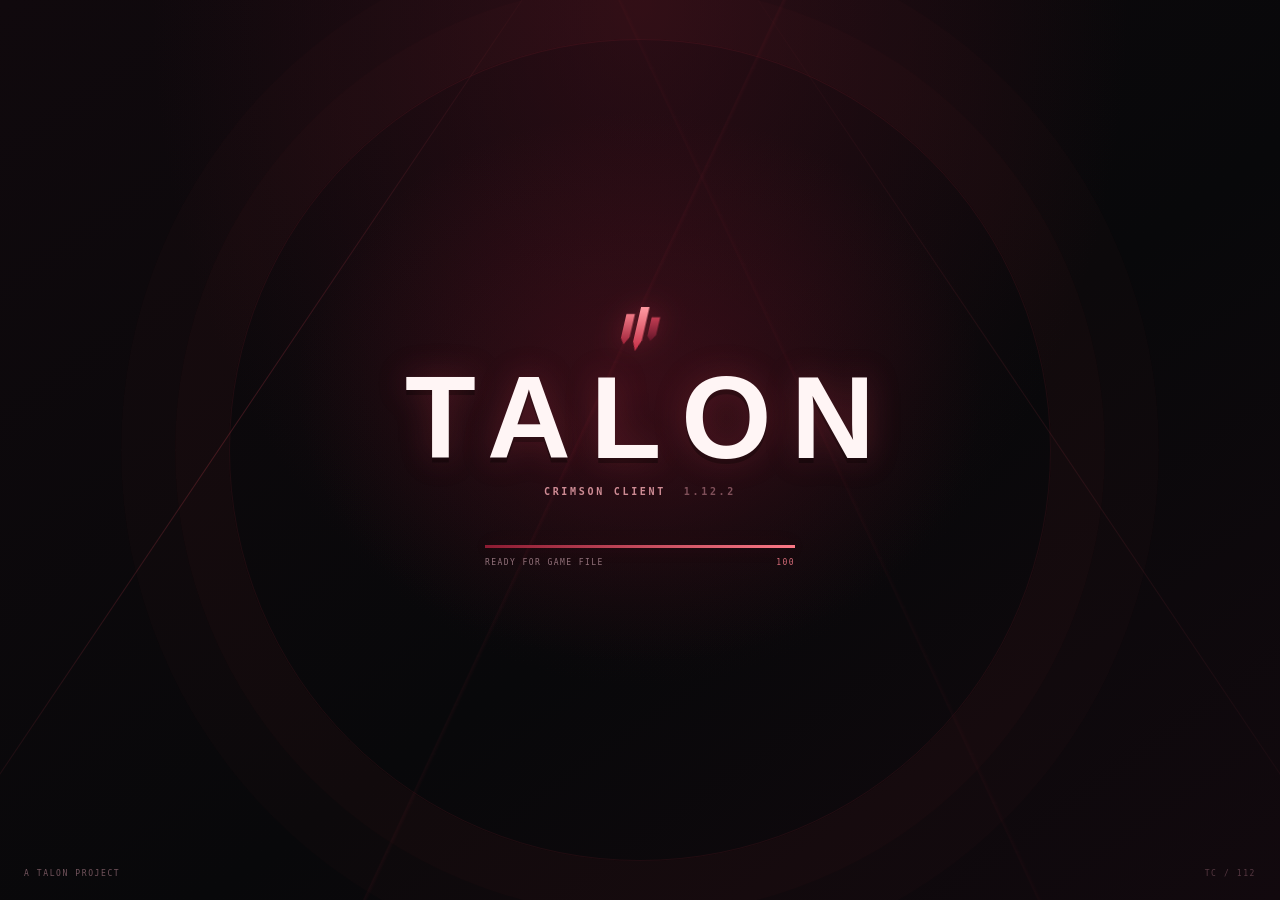
<file: index.html>
<!doctype html>
<html lang="en">
<head>
  <meta charset="utf-8">
  <meta name="viewport" content="width=device-width, initial-scale=1, viewport-fit=cover">
  <meta name="theme-color" content="#120b0e">
  <meta name="description" content="Crimson Client — a browser-based Eaglercraft 1.12.2 client by Talon.">
  <title>Crimson Client</title>
  <link rel="icon" type="image/svg+xml" href="favicon.svg">
  <link rel="stylesheet" href="styles.css">
  <script src="app.js" defer></script>
</head>
<body>
  <main id="client-root">
    <section id="boot-screen" class="boot-screen" role="status" aria-label="Talon loading">
      <div class="boot-sweep boot-sweep-left" aria-hidden="true"></div>
      <div class="boot-sweep boot-sweep-right" aria-hidden="true"></div>
      <div class="boot-center">
        <div class="boot-mark" aria-hidden="true"><i></i><i></i><i></i></div>
        <div class="boot-wordmark">TALON</div>
        <div class="boot-clientline">CRIMSON CLIENT <span>1.12.2</span></div>
        <div class="boot-meter"><span id="boot-progress"></span></div>
        <div class="boot-readout"><span id="boot-stage">INITIALIZING</span><span id="boot-percent">00</span></div>
      </div>
      <div class="boot-signature">A TALON PROJECT</div>
      <div class="boot-index" aria-hidden="true">TC / 112</div>
    </section>
    <iframe id="game-frame" title="Crimson Client — Eaglercraft 1.12.2"
      allow="fullscreen; gamepad; clipboard-read; clipboard-write; pointer-lock"
      allowfullscreen hidden></iframe>

    <section id="install-view" aria-labelledby="install-title" hidden>
      <div class="install-card">
        <div class="brand-lockup">
          <span class="brand-mark" aria-hidden="true"><i></i><i></i><i></i></span>
          <span>CRIMSON<span class="brand-sub">CLIENT / TALON</span></span>
        </div>
        <div class="install-rule"></div>
        <p class="eyebrow">MINECRAFT 1.12.2</p>
        <h1 id="install-title">CRIMSON<br><span>CLIENT</span></h1>
        <p class="install-copy">Choose your Eaglercraft HTML once — Crimson keeps the game on this device and opens it here next time</p>
        <label class="file-drop" id="file-drop" tabindex="0" role="button" aria-controls="client-file">
          <span class="drop-glyph">＋</span>
          <strong>Choose game file</strong>
          <small>Drop your HTML here or click to browse</small>
        </label>
        <input id="client-file" type="file" accept=".html,.htm,text/html" hidden>
        <div class="install-status" id="install-status" role="status" aria-live="polite">No game installed yet</div>
        <div class="install-foot"><span>LOCAL GAME STORAGE</span><span>CRIMSON BUILD 0.3</span></div>
      </div>
    </section>

    <button id="crimson-chip" class="crimson-chip" type="button" aria-expanded="false" aria-controls="crimson-panel" hidden>
      <span class="chip-mark"><i></i><i></i><i></i></span>
      <span>CRIMSON</span>
      <span class="chip-version">1.12.2</span>
    </button>

    <aside id="crimson-panel" class="crimson-panel" hidden aria-label="Crimson Client controls">
      <div class="panel-head">
        <div><span class="panel-eyebrow">TALON / CLIENT CONTROL</span><strong>Crimson Client</strong></div>
        <button id="panel-close" class="icon-button" type="button" aria-label="Close menu">×</button>
      </div>
      <div class="panel-status"><span class="status-dot"></span><span>GAME CLIENT READY</span><span class="panel-version">1.12.2</span></div>
      <button class="panel-action" data-action="mods" type="button"><span class="action-icon">⌘</span><span><b>In-game mods</b><small>Open the Right Shift mod panel</small></span><kbd>RSHIFT</kbd></button>
      <button class="panel-action" data-action="fullscreen" type="button"><span class="action-icon">⛶</span><span><b>Fullscreen</b><small>Give the game the whole screen</small></span><kbd>F11</kbd></button>
      <button class="panel-action" data-action="textures" type="button"><span class="action-icon">▦</span><span><b>Crimson textures</b><small>Build the original 16× resource pack</small></span><kbd>ZIP</kbd></button>
      <div class="panel-divider"></div>
      <button class="panel-link" data-action="replace" type="button">Change game file <span>↗</span></button>
      <button class="panel-link danger" data-action="remove" type="button">Remove saved client <span>×</span></button>
      <p class="panel-note">Worlds and multiplayer are handled by the game itself. Removing this saved client does not erase saved worlds.</p>
    </aside>

    <div id="client-toast" role="status" aria-live="polite"></div>
    <iframe id="patcher-worker" src="patcher.html" title="" aria-hidden="true" tabindex="-1"></iframe>
  </main>
</body>
</html>
</file>
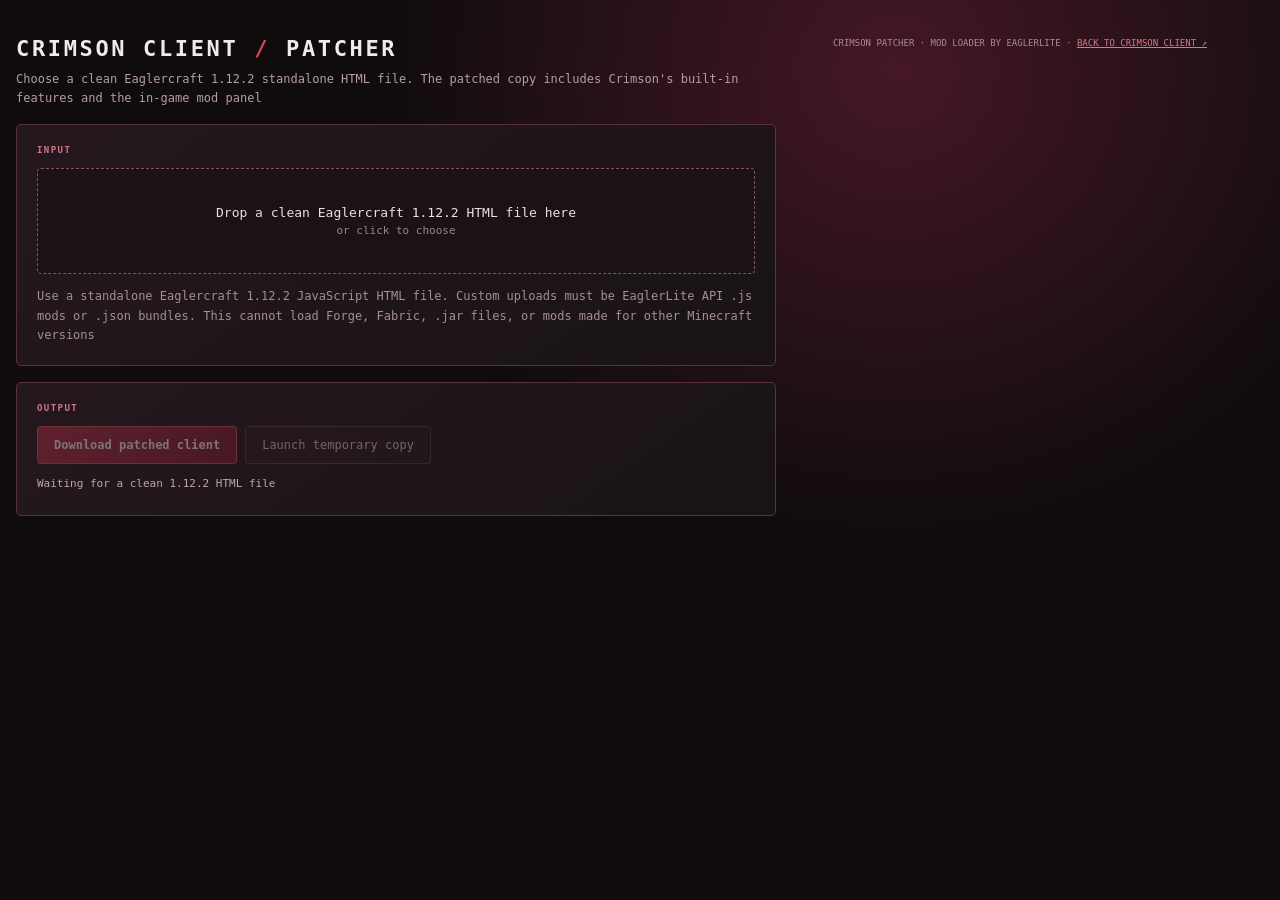
<file: patcher.html>
<!-- Crimson Client patcher
Patches standalone Eaglercraft 1.12.2 JavaScript HTML builds with the EaglerLite API and bundled Crimson features.
Right Shift opens the in-game mod panel. Custom EaglerLite JavaScript modules may be imported in local singleplayer worlds only.
-->
<!DOCTYPE html>
<html lang="en">
<head>
<meta charset="UTF-8">
<title>Crimson Client — Patcher</title>
<style>
  * { box-sizing: border-box; margin: 0; padding: 0; }
  body { font-family: system-ui, sans-serif; background: #16181d; color: #e8e8ec; min-height: 100vh; display: flex; justify-content: center; align-items: flex-start; padding: 48px 16px; }
  .wrap { width: 100%; max-width: 560px; display: flex; flex-direction: column; gap: 14px; }
  h1 { font-size: 18px; font-weight: 600; }
  section { background: #1e2128; border: 1px solid #2c313c; border-radius: 8px; padding: 16px; display: flex; flex-direction: column; gap: 10px; }
  h2 { font-size: 11px; text-transform: uppercase; letter-spacing: 0.14em; color: #9aa2b1; }
  p { font-size: 12px; line-height: 1.6; color: #8b93a3; }
  #drop { border: 2px dashed #3a4150; border-radius: 8px; padding: 26px 16px; text-align: center; cursor: pointer; outline: none; }
  #drop.drag { border-color: #3574f0; background: #1b2029; }
  #drop .big { font-size: 13px; color: #e8e8ec; margin-bottom: 4px; }
  #drop .small { font-size: 11px; color: #8b93a3; }
  button { background: #262b35; color: #e8e8ec; border: 1px solid #3a4150; border-radius: 6px; padding: 9px 16px; font: 12px monospace; cursor: pointer; }
  button:hover { background: #2d333f; }
  button.primary { background: #3574f0; border-color: #3574f0; font-weight: 600; }
  button.primary:hover { background: #2b62cf; }
  button:disabled { opacity: 0.45; cursor: default; }
  .row { display: flex; gap: 8px; }
  .status { font: 12px monospace; color: #9aa2b1; min-height: 18px; word-break: break-all; }
  .status.err { color: #ff7b72; }
  .status.ok { color: #7ee48c; }

  body { font-family: ui-monospace,Consolas,monospace !important; background: radial-gradient(ellipse at 70% 8%,#451725 0,transparent 40%),#100c0e !important; color:#f2e5e6 !important; padding:36px 16px !important; }
  .wrap { max-width:760px !important; gap:16px !important; }
  h1 { font-size:22px !important; letter-spacing:.12em !important; font-weight:900 !important; color:#f5e8e8 !important; }
  .intro { color:#b69da2 !important; font-size:12px !important; margin-top:-7px !important; }
  section { background:linear-gradient(145deg,#24181e,#191316) !important; border:1px solid #58323d !important; border-radius:5px !important; padding:20px !important; gap:13px !important; }
  h2 { color:#d27a85 !important; font-size:9px !important; letter-spacing:.16em !important; }
  p { color:#a78e94 !important; }
  #drop { border:1px dashed #91505d !important; background:#1a1217 !important; border-radius:4px !important; padding:36px 18px !important; }
  #drop:hover,#drop.drag { border-color:#ec6473 !important; background:#301923 !important; }
  #drop .big { color:#f2dfe1 !important; font-size:13px !important; }
  #drop .small { color:#9d8389 !important; }
  button { border:1px solid #63404a !important; border-radius:3px !important; background:#2a1a21 !important; color:#ead9dc !important; min-height:38px !important; padding:9px 16px !important; }
  button:hover { background:#46202c !important; border-color:#bd4b5d !important; }
  button.primary { background:linear-gradient(135deg,#bd3047,#811b30) !important; border-color:#dd5261 !important; color:white !important; }
  button.primary:hover { background:#d43c52 !important; }
  button:disabled { opacity:.4 !important; }
  .status { color:#bea7ac !important; font-size:11px !important; }
  .status.err { color:#ff8c93 !important; }
  .status.ok { color:#8bd4a6 !important; }
  .row { flex-wrap:wrap !important; }
  @media(max-width:560px){ .row button { flex:1 1 100%; } }

</style>
</head>
<body>
<div class="wrap">
  <h1>CRIMSON CLIENT <span style='color:#da4658'>/</span> PATCHER</h1><p class='intro'>Choose a clean Eaglercraft 1.12.2 standalone HTML file. The patched copy includes Crimson's built-in features and the in-game mod panel</p>
  <section>
    <h2>Input</h2>
    <div id="drop" tabindex="0">
      <div class="big">Drop a clean Eaglercraft 1.12.2 HTML file here</div>
      <div class="small">or click to choose</div>
    </div>
    <input type="file" id="file" accept=".html,.htm,text/html" style="display:none">
    <p>Use a standalone Eaglercraft 1.12.2 JavaScript HTML file. Custom uploads must be EaglerLite API .js mods or .json bundles. This cannot load Forge, Fabric, .jar files, or mods made for other Minecraft versions</p>
  </section>
  <section>
    <h2>Output</h2>
    <div class="row">
      <button class="primary" id="downloadBtn" type="button" disabled>Download patched client</button>
      <button id="launchBtn" type="button" disabled>Launch temporary copy</button>
    </div>
    <div class="status" id="status">Waiting for a clean 1.12.2 HTML file</div>
  </section>
</div>
<p style='max-width:760px;margin:0 auto;color:#806c72;font:9px ui-monospace,monospace;line-height:1.7'>CRIMSON PATCHER · MOD LOADER BY EAGLERLITE · <a href='./' style='color:#d97884'>BACK TO CRIMSON CLIENT ↗</a></p>
<script>
function EaglerLiteModAPI(BOOT) {
'use strict';
var EL = {};
var OWN = '1.0.2';
var _bootT = Date.now();
EL.version = OWN;
EL.boot = BOOT || {};
EL.mods = [];

var _handlers = {};
function emit(name, ev) {
  var list = _handlers[name];
  if (!list || !list.length) return;
  var payload = ev || {};
  payload.type = name;
  var snap = list.slice();
  for (var i = 0; i < snap.length; i++) {
    if (list.indexOf(snap[i]) < 0) continue;
    try { snap[i].fn(payload); } catch (e1) {
      try { EL.log('error in ' + name + ' handler: ' + (e1 && e1.message ? e1.message : e1)); } catch (e2) {}
    }
  }
}
function callRewrite(name, payload, baseData) {
  var list = _handlers[name];
  if (!list || !list.length) return baseData;
  var cur = baseData;
  var blocked = false;
  payload.type = name;
  payload.data = baseData;
  var snap = list.slice();
  for (var i = 0; i < snap.length; i++) {
    if (list.indexOf(snap[i]) < 0) continue;
    var out = null;
    try { out = snap[i].fn(payload); } catch (e1) { out = null; }
    if (out === false) { blocked = true; break; }
    if (out !== undefined && out !== null) cur = out;
    else if (payload.data !== cur && payload.data !== undefined && payload.data !== null) cur = payload.data;
    payload.data = cur;
  }
  return blocked ? undefined : cur;
}
EL.events = {
  on: function(name, fn) {
    if (typeof name !== 'string' || typeof fn !== 'function') return function() {};
    if (!_handlers[name]) _handlers[name] = [];
    var h = { fn: fn };
    _handlers[name].push(h);
    return function() {
      var l = _handlers[name];
      if (!l) return;
      for (var i = 0; i < l.length; i++) { if (l[i] === h) { l.splice(i, 1); return; } }
    };
  },
  once: function(name, fn) {
    var off = EL.events.on(name, function(ev) { off(); fn(ev); });
    return off;
  },
  off: function(name, fn) {
    var l = _handlers[name];
    if (!l) return;
    for (var i = l.length - 1; i >= 0; i--) { if (l[i].fn === fn) l.splice(i, 1); }
  },
  names: function() { return Object.keys(_handlers); }
};

var _logBuf = [];
var _debug = false;
EL.log = function(msg) {
  var line = '[' + new Date().toISOString().slice(11, 19) + '] ' + String(msg);
  _logBuf.push(line);
  if (_logBuf.length > 200) _logBuf.shift();
  if (_debug) { try { console.log('[EL] ' + msg); } catch (e) {} }
};
EL.dump = function() { return _logBuf.slice(); };

function lsGet(k, d) {
  try { var v = window.localStorage.getItem(k); return v === null ? d : v; } catch (e) { return d; }
}
function lsSet(k, v) { try { window.localStorage.setItem(k, String(v)); return true; } catch (e) { return false; } }

try { _debug = !!(EL.boot.cfg && EL.boot.cfg.debug) || lsGet('elmod:debug', '0') === '1'; } catch (eDbg) {}

function makeStore(prefix) {
  var store = {
    get: function(k, d) {
      var raw = lsGet(prefix + k, null);
      if (raw === null) return d;
      try { return JSON.parse(raw); } catch (e) { return raw; }
    },
    set: function(k, v) {
      var ok = lsSet(prefix + k, JSON.stringify(v));
      if (ok) emit('storage:change', { key: k, value: v, prefix: prefix });
      return ok;
    },
    remove: function(k) {
      try { window.localStorage.removeItem(prefix + k); } catch (e) {}
      emit('storage:remove', { key: k, prefix: prefix });
    },
    keys: function() {
      var out = [];
      try {
        for (var i = 0; i < window.localStorage.length; i++) {
          var key = window.localStorage.key(i);
          if (key && key.indexOf(prefix) === 0) out.push(key.slice(prefix.length));
        }
      } catch (e) {}
      return out;
    },
    clear: function() {
      var ks = store.keys();
      for (var i = 0; i < ks.length; i++) store.remove(ks[i]);
    },
    watch: function(fn) {
      return EL.events.on('storage:change', function(ev) {
        if (ev.prefix === prefix) { try { fn({ key: ev.key, value: ev.value }); } catch (e) {} }
      });
    },
    exportAll: function() {
      var out = {};
      var ks = store.keys();
      for (var i = 0; i < ks.length; i++) out[ks[i]] = store.get(ks[i], null);
      return JSON.stringify({ schema: 1, prefix: prefix, data: out });
    },
    importAll: function(json, merge) {
      var n = 0;
      try {
        var d = JSON.parse(String(json));
        if (!d || typeof d !== 'object' || !d.data) return -1;
        if (!merge) store.clear();
        for (var k in d.data) {
          if (Object.prototype.hasOwnProperty.call(d.data, k)) { store.set(k, d.data[k]); n++; }
        }
      } catch (e) { return -1; }
      return n;
    },
    size: function() {
      var ks = store.keys();
      var n = 0;
      for (var i = 0; i < ks.length; i++) {
        n += ks[i].length;
        var raw = lsGet(prefix + ks[i], '');
        if (raw !== null) n += String(raw).length;
      }
      return n;
    }
  };
  return store;
}
EL.storage = makeStore('elmod:global:');
EL.gameStorage = makeStore('elmod:game:');

var _worldHintSeen = false;
var _inWorld = false;
var _screenState = { name: null, w: 0, h: 0, scale: 0 };
var _screenHistory = [];
function noteScreen(n, w, h, s) {
  var prev = _screenState.name;
  _screenState = { name: n, w: w || 0, h: h || 0, scale: s || 0 };
  _screenHistory.push({ name: n, t: Date.now() });
  if (_screenHistory.length > 60) _screenHistory.shift();
  if (n && /IntegratedServer|GuiIngameMenu|GuiWorldSelection|GuiCreateWorld|ShareToLAN|LAN/i.test(n)) _worldHintSeen = true;
  emit('game:screen', { name: n, prev: prev, width: _screenState.w, height: _screenState.h, scale: _screenState.scale });
  if (n === null && _worldHintSeen) { _inWorld = true; emit('game:world-enter', {}); }
  if (n && /GuiMainMenu/.test(n)) emit('game:title', {});
  if (_inWorld && n && /GuiMainMenu|GuiWorldSelection/.test(n)) {
    _inWorld = false;
    emit('game:world-exit', {});
  }
  if (n && /GuiGameOver$/.test(n)) emit('game:death', { screen: n });
  if (n && /GuiChat$/.test(n)) emit('game:chat-open', { screen: n });
  if (n && /GuiInventory|GuiContainer/.test(n)) emit('game:inventory', { screen: n });
  if (n && /GuiIngameMenu$/.test(n)) emit('game:pause', { screen: n });
}

var _bootOptOverrides = Object.create(null);
var ourOpts = {};
var _srcPatches = [];
var _accessorInstalled = false;
function installAccessor(force) {
  if (_accessorInstalled && !force) return;
  _accessorInstalled = true;
  try {
    Object.defineProperty(window, 'eaglercraftXOpts', {
      configurable: true,
      get: function() { return ourOpts; },
      set: function(v) {
        try {
          if (v && typeof v === 'object') {
            for (var k in v) {
              if (!Object.prototype.hasOwnProperty.call(v, k)) continue;
              if (k === 'servers' && Array.isArray(v[k])) {
                var mergedServers = Array.isArray(ourOpts.servers) ? ourOpts.servers.slice() : [];
                for (var si = 0; si < v[k].length; si++) {
                  var incoming = v[k][si];
                  if (!incoming || !incoming.addr) continue;
                  var address = String(incoming.addr).toLowerCase();
                  var found = false;
                  for (var sj = 0; sj < mergedServers.length; sj++) {
                    if (mergedServers[sj] && String(mergedServers[sj].addr || '').toLowerCase() === address) { found = true; break; }
                  }
                  if (!found) mergedServers.push(incoming);
                }
                ourOpts.servers = mergedServers;
              } else if (!Object.prototype.hasOwnProperty.call(_bootOptOverrides, k)) {
                ourOpts[k] = v[k];
              }
            }
          }
        } catch (e) {}
      }
    });
    EL.log('opts accessor installed');
  } catch (e) { EL.log('opts accessor failed: ' + e); }
}
(function applyBootOpts() {
  var o = EL.boot.opts || {};
  if (o.relays && o.relays.length) {
    ourOpts.relays = o.relays;
    _bootOptOverrides.relays = true;
  } else {
    ourOpts.relays = [
      { addr: 'wss://relay.deev.is/', comment: 'lax1dude relay #1', primary: true },
      { addr: 'wss://relay.lax1dude.net/', comment: 'lax1dude relay #2', primary: false },
      { addr: 'wss://relay.shhnowisnottheti.me/', comment: 'ayunami relay #1', primary: false }
    ];
  }
  if (Array.isArray(o.servers) && o.servers.length) {
    ourOpts.servers = o.servers;
    _bootOptOverrides.servers = true;
  } else {
    ourOpts.servers = [];
  }
  if (o.joinServer) { ourOpts.joinServer = o.joinServer; _bootOptOverrides.joinServer = true; }
  if (o.joinCode) { ourOpts.joinCode = o.joinCode; _bootOptOverrides.joinCode = true; }
  if (o.lang) { ourOpts.lang = o.lang; _bootOptOverrides.lang = true; }
  ourOpts.hooks = {
    screenChanged: function(n, w, h, s, mx, my) {
      noteScreen(n === undefined ? null : n, w, h, s);
      return n;
    },
    localStorageSaved: function(k, v) { emit('game:save', { key: String(k), value: v }); },
    localStorageLoaded: function(k) {
      var v = null;
      try { v = window.localStorage.getItem(String(k)); } catch (eLs) {}
      var payload = { key: String(k), value: v, data: v };
      var next = callRewrite('game:load', payload, v);
      if (next === undefined || next === null) return null;
      if (typeof next !== 'string') return String(next);
      return next;
    },
    crashReportShow: function(r) { emit('game:crash', { report: r }); return r; }
  };
  _bootOptOverrides.hooks = true;
})();

installAccessor();

EL.source = {
  addPatch: function(fn) {
    if (typeof fn !== 'function') return false;
    _srcPatches.push(fn);
    return true;
  },
  patches: function() { return _srcPatches.length; },
  opts: function() { return ourOpts; }
};

(function hookClientAppend() {
  var orig = Node.prototype.appendChild;
  Node.prototype.appendChild = cloakFn(function(node) {
    try {
      if (node && node.tagName === 'SCRIPT' && typeof node.src === 'string' && node.src.indexOf('blob:') === 0 && !node.__elHooked) {
        node.__elHooked = 1;
        var self = this;
        installAccessor(true);
        if (_srcPatches.length) {
          var old = node.src;
          fetch(old).then(function(r) { return r.text(); }).then(function(code) {
            try {
              for (var i = 0; i < _srcPatches.length; i++) {
                try { var out = _srcPatches[i](code); if (typeof out === 'string') code = out; } catch (e1) { EL.log('source patch ' + i + ' failed: ' + e1); }
              }
            } catch (e2) {}
            var nu = URL.createObjectURL(new Blob([code], { type: 'text/javascript;charset=utf-8' }));
            node.src = nu;
            EL.log('client source patched (' + _srcPatches.length + ' transforms)');
            orig.call(self, node);
          }).catch(function(e) { EL.log('source patch fetch failed: ' + e); orig.call(self, node); });
          return node;
        }
        return orig.call(self, node);
      }
    } catch (e) { try { return orig.call(this, node); } catch (e2) {} }
    return orig.apply(this, arguments);
  }, orig);
})();

function cloakFn(fn, orig) {
  try {
    var src = orig || fn;
    fn.toString = function() { return String(src.toString()); };
    if (String(fn.toString.toString) !== String(Function.prototype.toString)) fn.toString.toString = Function.prototype.toString.toString;
  } catch (e) {}
  return fn;
}
var _gl = null;
var _glCanvas = null;
var _ctxHandlers = [];
var _drawCalls = 0;
var _drawCallsFrame = 0;
var _drawCallsLast = 0;
function wrapDrawCount(gl) {
  if (!gl || gl.__elDrawCount) return;
  try {
    var names = ['drawArrays', 'drawElements'];
    for (var i = 0; i < names.length; i++) {
      (function(nm) {
        var orig = gl[nm];
        if (typeof orig !== 'function') return;
        gl[nm] = cloakFn(function() { _drawCalls++; _drawCallsFrame++; return orig.apply(gl, arguments); }, orig);
      })(names[i]);
    }
    gl.__elDrawCount = 1;
  } catch (e0) {}
}
(function hookGetContext() {
  try {
    var proto = HTMLCanvasElement.prototype;
    var orig = proto.getContext;
    proto.getContext = cloakFn(function(type) {
      var t = (typeof type === 'string') ? type.toLowerCase() : '';
      var isGl = (t === 'webgl' || t === 'experimental-webgl' || t === 'webgl2' || t === 'experimental-webgl2');
      if (isGl && _ctxHandlers.length) {
        try {
          var attrs = (arguments.length > 1 && arguments[1] && typeof arguments[1] === 'object') ? arguments[1] : {};
          var probe = {};
          for (var ak in attrs) { if (Object.prototype.hasOwnProperty.call(attrs, ak)) probe[ak] = attrs[ak]; }
          for (var ci = 0; ci < _ctxHandlers.length; ci++) {
            try { _ctxHandlers[ci]({ canvas: this, type: type, attrs: probe }); } catch (eH) { EL.log('onContext handler error: ' + eH); }
          }
          if (arguments.length > 1) arguments[1] = probe;
          else arguments[1] = probe;
        } catch (eA) {}
      }
      var ctx;
      try { ctx = orig.apply(this, arguments); } catch (e0) { throw e0; }
      try {
        if (ctx && !_gl && isGl) {
          _gl = ctx;
          _glCanvas = this;
          EL.log('webgl context captured (' + type + ')');
          wrapDrawCount(ctx);
          emit('graphics:context', { gl: ctx, canvas: this, type: type });
        }
      } catch (e1) {}
      return ctx;
    }, orig);
  } catch (e) {}
})();

var _frameCount = 0;
var _pfCount = 0;
var _pfFps = 0;
var _pfDelta = 16;
var _lastFrameTs = 0;
var _rafWrapped = false;
(function hookRAF() {
  var orig = window.requestAnimationFrame;
  if (typeof orig !== 'function') return;
  _rafWrapped = true;
  window.requestAnimationFrame = cloakFn(function(cb) {
    if (typeof cb !== 'function') return orig.apply(window, arguments);
    var wrapped = function(ts) {
      var r;
      try { r = cb(ts); } catch (e0) { throw e0; } finally { try { postFrame(ts); } catch (e1) {} }
      return r;
    };
    return orig.call(window, wrapped);
  }, orig);
})();

var _shotQueue = [];
function drainShots() {
  var q = _shotQueue.slice();
  _shotQueue.length = 0;
  var gl = _gl;
  for (var i = 0; i < q.length; i++) {
    var out = null;
    try {
      if (gl) {
        var w = gl.drawingBufferWidth || 0;
        var h = gl.drawingBufferHeight || 0;
        if (w > 0 && h > 0) {
          var px = new Uint8Array(w * h * 4);
          gl.readPixels(0, 0, w, h, gl.RGBA, gl.UNSIGNED_BYTE, px);
          var cv = document.createElement('canvas');
          cv.width = w;
          cv.height = h;
          var cx = cv.getContext('2d');
          var img = cx.createImageData(w, h);
          var row = w * 4;
          for (var y = 0; y < h; y++) {
            var src = (h - 1 - y) * row;
            var dst = y * row;
            for (var x = 0; x < row; x++) img.data[dst + x] = px[src + x];
          }
          cx.putImageData(img, 0, 0);
          out = cv.toDataURL('image/png');
        }
      }
    } catch (e2) {}
    try { q[i](out); } catch (e3) {}
  }
}
function postFrame(ts) {
  _frameCount++;
  _pfDelta = ts - (_lastFrameTs || ts);
  if (_pfDelta < 0 || _pfDelta > 10000) _pfDelta = 16;
  _lastFrameTs = ts;
  _pfCount++;
  _drawCallsLast = _drawCallsFrame;
  _drawCallsFrame = 0;
  var l = _handlers['graphics:frame'];
  if (l && l.length && _gl) emit('graphics:frame', { t: ts });
  if (_shotQueue.length) drainShots();
  hudPass();
}

(function hookNet() {
  var Native = window.WebSocket;
  if (!Native) return;
  var sockets = [];
  var _netBlocks = [];
  function blockedUrl(u) {
    for (var i = 0; i < _netBlocks.length; i++) {
      try { if (_netBlocks[i].test(u)) { _netBlocks[i].blocked++; return true; } } catch (e) {}
    }
    return false;
  }
  var ATTR_KNOWN = { 'generic.maxHealth': 1, 'generic.movementSpeed': 1, 'generic.attackDamage': 1, 'generic.followRange': 1, 'generic.armor': 1, 'generic.armorToughness': 1, 'generic.knockbackResistance': 1, 'generic.flyingSpeed': 1, 'generic.luck': 1, 'horse.jumpStrength': 1, 'zombie.spawnReinforcements': 1 };
  function pgVar(b, i) {
    var v = 0, s = 0, n = 0;
    while (i < b.length && n < 5) {
      var c = b[i]; i++; n++;
      v += (c & 127) * Math.pow(2, s);
      if (!(c & 128)) return [v, i];
      s += 7;
    }
    return null;
  }
  function pgStr(b, i, max) {
    var r = pgVar(b, i);
    if (!r || r[0] > max || r[1] + r[0] > b.length) return null;
    return [r[0], r[1] + r[0]];
  }
  function pgHex8(b, i) {
    var s = '';
    for (var q = 0; q < 8; q++) { var v = b[i + q] || 0; s += v < 16 ? '0' + v.toString(16) : v.toString(16); }
    return s;
  }
  function pgAttrs(b) {
    var r = pgVar(b, 1);
    if (!r) return null;
    var i = r[1];
    if (i + 4 > b.length) return null;
    var count = ((b[i] << 24) | (b[i + 1] << 16) | (b[i + 2] << 8) | b[i + 3]) >>> 0;
    i += 4;
    if (count > 64) return null;
    var dirty = false;
    var keep = [];
    for (var a = 0; a < count; a++) {
      var r2 = pgVar(b, i);
      if (!r2 || r2[0] > 64 || r2[1] + r2[0] > b.length) break;
      var from = i;
      var vs = r2[1] + r2[0];
      var key = '';
      for (var q2 = r2[1]; q2 < vs; q2++) key += String.fromCharCode(b[q2]);
      i = vs;
      if (i + 8 > b.length) break;
      var val = new DataView(b.buffer, b.byteOffset + i, 8).getFloat64(0, false);
      i += 8;
      var nv = val;
      if (typeof nv !== 'number' || !isFinite(nv)) { nv = 0; dirty = true; }
      else if (nv > 1e12) { nv = 1e12; dirty = true; }
      else if (nv < -1e12) { nv = -1e12; dirty = true; }
      else if (nv < 0 && !ATTR_KNOWN[key]) { nv = 0; dirty = true; }
      var mr = pgVar(b, i);
      if (!mr) break;
      var mods = mr[0]; i = mr[1];
      if (mods > 8) break;
      var to = i + mods * 25;
      if (to > b.length) break;
      keep.push({ f: from, v: vs, t: to, val: nv });
      i = to;
    }
    if (count > 0 && !keep.length) return null;
    if (!dirty) return undefined;
    var len = r[1] + 4;
    for (var k = 0; k < keep.length; k++) len += keep[k].t - keep[k].f;
    var nb = new Uint8Array(len);
    var o = 0;
    nb.set(b.subarray(0, r[1]), o); o += r[1];
    var dv = new DataView(nb.buffer);
    dv.setInt32(o, keep.length, false); o += 4;
    for (var k2 = 0; k2 < keep.length; k2++) {
      var c2 = keep[k2];
      nb.set(b.subarray(c2.f, c2.v), o); o += c2.v - c2.f;
      dv.setFloat64(o, c2.val, false); o += 8;
      nb.set(b.subarray(c2.v + 8, c2.t), o); o += c2.t - c2.v - 8;
    }
    return nb.buffer;
  }
  function pgBoss(b) {
    if (b.length < 18) return null;
    var r = pgVar(b, 17);
    if (!r || r[0] > 5) return null;
    if (r[0] === 0 || r[0] === 3) {
      if (!pgStr(b, r[1], 2048)) return null;
    }
    return undefined;
  }
  function pgIn(entry, ab) {
    if (!entry.pg.play) {
      if (ab.byteLength >= 1) {
        var hb = new Uint8Array(ab);
        if (hb[0] === 0x23) entry.pg.play = true;
      }
      return undefined;
    }
    var b = new Uint8Array(ab);
    if (!b.length) return undefined;
    var id = b[0];
    if (id === 0x4e) return pgAttrs(b);
    if (id === 0x0c) return pgBoss(b);
    if (id === 0x0f) return b.length <= 8192 ? undefined : null;
    if (id === 0x1f && b.length === 9) {
      entry.pg.kas.push(pgHex8(b, 1));
      if (entry.pg.kas.length > 64) entry.pg.kas.shift();
    }
    return undefined;
  }
  function pgOut(entry, ab) {
    if (!entry.pg.play) return true;
    var b = new Uint8Array(ab);
    if (!b.length) return true;
    if (b[0] > 0x2f) return false;
    if (b[0] === 0x0b && b.length === 9) {
      var k = pgHex8(b, 1);
      var hit = false;
      for (var i = 0; i < entry.pg.kas.length; i++) { if (entry.pg.kas[i] === k) { hit = true; break; } }
      if (!hit) { entry.pg.desync = true; return false; }
    }
    return true;
  }
  function pgWarn(entry) {
    try { emit('net:guard', { url: entry.url, bad: entry.pg.bad, desync: !!entry.pg.desync }); } catch (eW) {}
  }

  function ELWS(uri, protos) {
    var s = (protos !== undefined) ? new Native(uri, protos) : new Native(uri);
    var entry = { url: String(uri), opened: false, rx: 0, tx: 0, t: Date.now(), blocked: false, pg: { play: false, kas: [], bad: 0, desync: false } };
    sockets.push(entry);
    if (sockets.length > 40) sockets.shift();
    emit('net:open', { url: entry.url, socket: s });
    if (blockedUrl(entry.url)) {
      entry.blocked = true;
      emit('net:blocked', { url: entry.url, dir: 'out' });
      try { s.close(); } catch (e0) {}
      return s;
    }
    try {
      s.addEventListener('open', function() { entry.opened = true; emit('net:connected', { url: entry.url }); });
      s.addEventListener('close', function(ev) { entry.opened = false; emit('net:close', { url: entry.url, code: ev && ev.code }); });
      s.addEventListener('message', function(ev) {
        if (ev.data instanceof ArrayBuffer && ev.data.byteLength > 0) {
          var gb = pgIn(entry, ev.data);
          if (gb === null) { entry.pg.bad++; pgWarn(entry); try { ev.stopImmediatePropagation(); } catch (eG1) {} try { ev.preventDefault(); } catch (eG2) {} return; }
          if (gb && gb !== ev.data) { try { Object.defineProperty(ev, 'data', { value: gb, configurable: true }); } catch (eG3) {} }
        }
        entry.rx += (ev.data && ev.data.byteLength !== undefined) ? ev.data.byteLength : (ev.data ? String(ev.data).length : 0);
        var list = _handlers['net:message'];
        if (list && list.length) {
          var payload = { url: entry.url, data: ev.data };
          var next = callRewrite('net:message', payload, ev.data);
          if (next === undefined) {
            try { ev.stopImmediatePropagation(); } catch (e1) {}
            try { ev.preventDefault(); } catch (e2) {}
            return;
          }
          if (next !== ev.data && (typeof next === 'string' || (next && next.byteLength !== undefined))) {
            try { Object.defineProperty(ev, 'data', { value: next, configurable: true }); } catch (e3) {}
          }
        }
      });
      s.addEventListener('error', function() { emit('net:error', { url: entry.url }); });
    } catch (e4) {}
    var origSend = s.send.bind(s);
    s.send = cloakFn(function(data) {
      var out = data;
      if (data instanceof ArrayBuffer && data.byteLength > 0) {
        if (!pgOut(entry, data)) { entry.pg.bad++; pgWarn(entry); return 0; }
      }
      var list = _handlers['net:send'];
      if (list && list.length) {
        var payload = { url: entry.url, data: data };
        var next = callRewrite('net:send', payload, data);
        if (next === undefined) {
          emit('net:blocked', { url: entry.url, dir: 'in' });
          return 0;
        }
        if (next !== data && (typeof next === 'string' || (next && next.byteLength !== undefined))) out = next;
      }
      entry.tx += (out && out.byteLength !== undefined) ? out.byteLength : (out ? String(out).length : 0);
      return origSend(out);
    }, origSend);
    return s;
  }
  try { for (var k in Native) { ELWS[k] = Native[k]; } } catch (e5) {}
  ELWS.prototype = Native.prototype;
  cloakFn(ELWS, Native);
  window.WebSocket = ELWS;
  EL.net = {
    sockets: function() { return sockets.slice(); },
    recent: function(n) { return sockets.slice(-(n || 5)); },
    block: function(match) {
      var test;
      if (typeof match === 'string') test = function(u) { return u.indexOf(match) >= 0; };
      else if (match && typeof match.test === 'function') test = function(u) { try { return match.test(u); } catch (e) { return false; } };
      else if (typeof match === 'function') test = match;
      else return function() {};
      var rec = { test: test, blocked: 0 };
      _netBlocks.push(rec);
      return function() {
        for (var i = 0; i < _netBlocks.length; i++) { if (_netBlocks[i] === rec) _netBlocks.splice(i, 1); }
      };
    },
    stats: function() {
      var open = 0, rx = 0, tx = 0;
      for (var i = 0; i < sockets.length; i++) {
        if (sockets[i].opened) open++;
        rx += sockets[i].rx || 0;
        tx += sockets[i].tx || 0;
      }
      return { open: open, total: sockets.length, rx: rx, tx: tx };
    }
  };
})();

(function hookGraphics() {
  var proto = window.WebGLRenderingContext && window.WebGLRenderingContext.prototype;
  if (!proto) return;
  var orig = proto.shaderSource;
  proto.shaderSource = cloakFn(function(shader, source) {
    if (typeof source === 'string' && source.length > 40) {
      var list = _handlers['graphics:shader'];
      if (list && list.length) {
        var ev = { source: source, type: /\bgl_Position\b/.test(source) ? 'vertex' : 'fragment', rewritten: false };
        for (var i = 0; i < list.length; i++) {
          try {
            ev.source = source;
            var out = list[i].fn(ev);
            var next = null;
            if (typeof out === 'string' && out !== source) next = out;
            else if (typeof ev.source === 'string' && ev.source !== source) next = ev.source;
            if (next !== null) { source = next; ev.rewritten = true; }
          } catch (e) {}
        }
      }
    }
    return orig.call(this, shader, source);
  }, orig);
  hookTextureUpload(proto, 'texImage2D');
  hookTextureUpload(proto, 'texSubImage2D');
})();
function hookTextureUpload(proto, name) {
  var orig = proto[name];
  if (typeof orig !== 'function') return;
  proto[name] = cloakFn(function() {
    var list = _handlers['graphics:texture'];
    if (list && list.length) {
      var args = Array.prototype.slice.call(arguments);
      var last = args.length ? args[args.length - 1] : null;
      if (last && typeof last === 'object') {
        var ev = { target: args[0], level: args[1], source: last };
        try {
          if (typeof last.width === 'number' && typeof last.height === 'number') { ev.width = last.width; ev.height = last.height; }
        } catch (e0) {}
        var replaced = null;
        for (var i = 0; i < list.length; i++) {
          try {
            var out = list[i].fn(ev);
            if (out && typeof out === 'object' && out !== ev.source) replaced = out;
            else if (ev.source && ev.source !== last && typeof ev.source === 'object') replaced = ev.source;
          } catch (e1) {}
        }
        if (replaced) {
          var ok = false;
          try {
            var tag = Object.prototype.toString.call(replaced);
            if (tag === '[object HTMLImageElement]' || tag === '[object HTMLCanvasElement]' || tag === '[object HTMLVideoElement]' || tag === '[object ImageBitmap]' || (typeof ArrayBuffer !== 'undefined' && (replaced instanceof ArrayBuffer || ArrayBuffer.isView(replaced)))) ok = true;
          } catch (e2) {}
          if (ok) {
            args[args.length - 1] = replaced;
            return orig.apply(this, args);
          }
        }
      }
    }
    return orig.apply(this, arguments);
  }, orig);
}

EL.graphics = {
  onShader: function(fn) { return EL.events.on('graphics:shader', fn); },
  onTexture: function(fn) { return EL.events.on('graphics:texture', fn); },
  onFrame: function(fn) { return EL.events.on('graphics:frame', fn); },
  onContext: function(fn) {
    if (typeof fn !== 'function') return function() {};
    _ctxHandlers.push(fn);
    return function() {
      for (var i = 0; i < _ctxHandlers.length; i++) { if (_ctxHandlers[i] === fn) { _ctxHandlers.splice(i, 1); break; } }
    };
  },
  gl: function() { return _gl; },
  canvas: function() { return _glCanvas || EL.game.canvas(); },
  resolution: function() {
    var c = EL.game.canvas();
    var st = _screenState;
    if (!c) return { width: 0, height: 0, scale: 0, px: 0 };
    var r = c.getBoundingClientRect();
    var px = st.w ? (r.width / st.w) : 0;
    return { width: st.w, height: st.h, scale: Math.max(1, Math.round(px)), px: px };
  },
  fullscreen: function() {
    try {
      var c = EL.game.canvas() || document.documentElement;
      if (document.fullscreenElement) { if (document.exitFullscreen) document.exitFullscreen(); }
      else if (c.requestFullscreen) c.requestFullscreen();
      return true;
    } catch (e) { return false; }
  },
  addOverlay: function(el) {
    if (!el || el.nodeType !== 1) return null;
    var layer = ensureOverlay();
    if (layer) { layer.appendChild(el); return el; }
    _overlayPending.push(el);
    return el;
  },
  removeOverlay: function(el) { try { if (el && el.parentNode) el.parentNode.removeChild(el); } catch (e) {} }
};

var _resCache = { t: 0, v: null };
function resThrottled() {
  var now = Date.now();
  if (_resCache.v && (now - _resCache.t) < 320) return _resCache.v;
  try { _resCache.v = EL.graphics.resolution(); } catch (eR) { _resCache.v = { width: 0, height: 0, scale: 0, px: 0 }; }
  _resCache.t = now;
  return _resCache.v;
}
var _overlay = null;
var _overlayPending = [];
function ensureOverlay() {
  if (_overlay && _overlay.isConnected) return _overlay;
  var body = document.body;
  if (!body) { _overlay = null; return null; }
  if (_overlay && !_overlay.isConnected) { _overlay = null; }
  if (_overlay) return _overlay;
  var layer = document.createElement('div');
  layer.id = 'el-overlay';
  layer.style.cssText = 'position:fixed;left:0;top:0;width:100%;height:100%;pointer-events:none;z-index:2147483000;overflow:hidden;';
  body.appendChild(layer);
  _overlay = layer;
  if (_overlayPending.length) {
    for (var i = 0; i < _overlayPending.length; i++) { try { layer.appendChild(_overlayPending[i]); } catch (e) {} }
    _overlayPending.length = 0;
  }
  return layer;
}
(function overlayReady() {
  function tryFlush() {
    var layer = ensureOverlay();
    if (!layer) return false;
    return true;
  }
  if (!tryFlush()) {
    try { document.addEventListener('DOMContentLoaded', function() { tryFlush(); }, { once: true }); } catch (e) {}
    try { window.addEventListener('load', function() { tryFlush(); }, { once: true }); } catch (e) {}
    var tries = 0;
    var iv = setInterval(function() {
      tries++;
      if (tryFlush() || tries > 120) clearInterval(iv);
    }, 500);
  }
})();

(function hookInput() {
  var down = {};
  var lastMouse = { x: 0, y: 0 };
  try {
    window.addEventListener('unhandledrejection', function(e) {
      try {
        var r = e && e.reason;
        if (r && (r.name === 'WrongDocumentError' || /pointer lock/i.test(String(r && r.message)))) { e.preventDefault(); }
      } catch (e0) {}
    });
  } catch (eR) {}
  window.addEventListener('keydown', function(e) {
    down[e.code || e.key] = true;
    emit('input:key', { code: e.code, key: e.key, keyCode: e.keyCode, down: true, repeat: !!e.repeat, ctrl: e.ctrlKey, shift: e.shiftKey, alt: e.altKey });
  }, true);
  window.addEventListener('keyup', function(e) {
    down[e.code || e.key] = false;
    emit('input:key', { code: e.code, key: e.key, keyCode: e.keyCode, down: false, repeat: false, ctrl: e.ctrlKey, shift: e.shiftKey, alt: e.altKey });
  }, true);
  window.addEventListener('mousemove', function(e) { lastMouse.x = e.clientX; lastMouse.y = e.clientY; }, true);
  window.addEventListener('mousedown', function(e) { emit('input:mouse', { x: e.clientX, y: e.clientY, button: e.button, down: true }); }, true);
  window.addEventListener('mouseup', function(e) { emit('input:mouse', { x: e.clientX, y: e.clientY, button: e.button, down: false }); }, true);
  EL.input = {
    isDown: function(code) { return !!down[code]; },
    pressed: function() { var out = []; for (var k in down) { if (down[k]) out.push(k); } return out; },
    mouseAt: function() { return { x: lastMouse.x, y: lastMouse.y }; },
    bind: function(combo, fn) {
      var parts = String(combo).toLowerCase().split('+').map(function(s) { return s.trim(); });
      var key = parts[parts.length - 1];
      var needCtrl = parts.indexOf('ctrl') >= 0, needShift = parts.indexOf('shift') >= 0, needAlt = parts.indexOf('alt') >= 0;
      return EL.events.on('input:key', function(ev) {
        if (!ev.down || ev.repeat) return;
        var c = (ev.code || '').toLowerCase();
        var kk = (ev.key || '').toLowerCase();
        if (c !== key && kk !== key) return;
        if (needCtrl !== !!ev.ctrl || needShift !== !!ev.shift || needAlt !== !!ev.alt) return;
        fn(ev);
      });
    }
  };
  EL.movement = {
    isDown: function(code) { return !!down[code]; },
    tap: function(code) { synthKey(code, 70); },
    press: function(code, ms) { synthKey(code, Number(ms) > 0 ? Number(ms) : 250); },
    walk: function(dir, seconds) {
      var map = { forward: 'KeyW', back: 'KeyS', left: 'KeyA', right: 'KeyD' };
      var code = map[dir] || String(dir || '');
      if (!code) return false;
      synthKey(code, Math.round((Number(seconds) || 1) * 1000));
      return true;
    },
    jump: function() { synthKey('Space', 280); },
    sprint: function(on) { return holdKey('ControlLeft', on !== false); },
    sneak: function(on) { return holdKey('ShiftLeft', on !== false); },
    look: function(dx, dy) {
      try {
        var c = EL.game.canvas();
        if (!c) return false;
        var r = c.getBoundingClientRect();
        var ev = new MouseEvent('mousemove', { bubbles: true, cancelable: true, clientX: r.x + r.width / 2, clientY: r.y + r.height / 2, movementX: Number(dx) || 0, movementY: Number(dy) || 0 });
        c.dispatchEvent(ev);
        return true;
      } catch (e) { return false; }
    }
  };
})();
function synthKey(code, ms) {
  try {
    var kc = keyCodeFor(code);
    window.dispatchEvent(new KeyboardEvent('keydown', { code: code, key: keyNameFor(code), keyCode: kc, which: kc, bubbles: true, cancelable: true }));
    setTimeout(function() {
      window.dispatchEvent(new KeyboardEvent('keyup', { code: code, key: keyNameFor(code), keyCode: kc, which: kc, bubbles: true, cancelable: true }));
    }, Math.max(20, Number(ms) || 70));
    return true;
  } catch (e) { return false; }
}
function holdKey(code, on) {
  try {
    var kc = keyCodeFor(code);
    window.dispatchEvent(new KeyboardEvent(on ? 'keydown' : 'keyup', { code: code, key: keyNameFor(code), keyCode: kc, which: kc, bubbles: true, cancelable: true }));
    return true;
  } catch (e) { return false; }
}
function keyCodeFor(code) {
  var map = { Space: 32, ShiftLeft: 16, ShiftRight: 16, ControlLeft: 17, ControlRight: 17, KeyW: 87, KeyA: 65, KeyS: 83, KeyD: 68, KeyE: 69, KeyQ: 81, Enter: 13, KeyT: 84, Slash: 191, Tab: 9 };
  if (map[code] !== undefined) return map[code];
  var s = String(code || '');
  if (s.indexOf('Key') === 0 && s.length === 4) return s.charCodeAt(3);
  if (s.indexOf('Digit') === 0 && s.length === 6) return s.charCodeAt(5);
  return 0;
}
function keyNameFor(code) {
  var s = String(code || '');
  if (s.indexOf('Key') === 0 && s.length === 4) return s.charAt(3).toLowerCase();
  if (s.indexOf('Digit') === 0 && s.length === 6) return s.charAt(5);
  if (s === 'Space') return ' ';
  return s;
}

EL.ui = {};
function toast(msg, ms, kind) {
  try {
    var layer = ensureOverlay();
    if (!layer) { EL.log(msg); return; }
    var t = document.createElement('div');
    var txt = mcTextEl(String(msg), { color: kind === 'err' ? '#ff5555' : '#ffffff', shadow: true });
    t.appendChild(txt.el);
    t.style.cssText = 'position:absolute;right:12px;bottom:12px;max-width:46%;padding:8px 12px;background:rgba(16,0,16,0.94);border:2px solid ' + (kind === 'err' ? '#802020' : '#280463') + ';box-shadow:0 0 0 2px rgba(16,0,16,0.94);pointer-events:none;transition:opacity 0.4s;opacity:0;line-height:0;';
    layer.appendChild(t);
    setTimeout(function() { t.style.opacity = '1'; }, 30);
    setTimeout(function() {
      t.style.opacity = '0';
      setTimeout(function() { try { t.parentNode.removeChild(t); } catch (e) {} }, 450);
    }, ms || 3400);
  } catch (e) { EL.log(msg); }
}
EL.toast = toast;
EL.ui.toast = toast;
EL.ui.overlay = EL.graphics.addOverlay;

var _hudItems = [];
var HUD_ANCHORS = ['tl', 'tr', 'bl', 'br'];
var _hudLastPass = 0;
function hudFind(id) {
  for (var i = 0; i < _hudItems.length; i++) { if (_hudItems[i].id === id) return _hudItems[i]; }
  return null;
}
function hudClamp(it) {
  var w = it.w || 60, h = it.h || 20;
  var winW = window.innerWidth || 1280, winH = window.innerHeight || 720;
  if (it.x < 0) it.x = 0;
  if (it.y < 0) it.y = 0;
  if (it.x + w > winW) it.x = Math.max(0, winW - w);
  if (it.y + h > winH) it.y = Math.max(0, winH - h);
}
function hudApply(it) {
  hudClamp(it);
  it.el.style.left = Math.round(it.x) + 'px';
  it.el.style.top = Math.round(it.y) + 'px';
  it.el.style.right = 'auto';
  it.el.style.bottom = 'auto';
}
function hudAuto(it, winW, winH) {
  var used = 0;
  for (var i = 0; i < _hudItems.length; i++) {
    var o = _hudItems[i];
    if (o === it) break;
    if (o.anchor !== it.anchor || o.fixed || (o.el && !o.el.isConnected)) continue;
    used += (o.h || 18) + 10;
  }
  var x, y;
  if (it.anchor === 'tl') { x = 14; y = 14 + used; }
  else if (it.anchor === 'tr') { x = winW - (it.w || 80) - 14; y = 14 + used; }
  else if (it.anchor === 'bl') { x = 14; y = winH - (it.h || 18) - 14 - used; }
  else { x = winW - (it.w || 80) - 14; y = winH - (it.h || 18) - 14 - used; }
  it.x = x;
  it.y = y;
}
function hudPass() {
  var now = Date.now();
  if (now - _hudLastPass < 400) return;
  _hudLastPass = now;
  if (!_hudItems.length) return;
  var winW = window.innerWidth || 1280;
  var winH = window.innerHeight || 720;
  for (var i = 0; i < _hudItems.length; i++) {
    var it = _hudItems[i];
    if (!it.el || !it.el.isConnected) continue;
    it.w = it.el.offsetWidth || 0;
    it.h = it.el.offsetHeight || 0;
    if (!it.fixed) hudAuto(it, winW, winH);
    if (!_arranging) hudApply(it);
  }
}
EL.hud = {
  register: function(id, el, opts) {
    if (!el || el.nodeType !== 1) return null;
    id = String(id || '').replace(/[^a-zA-Z0-9:_-]/g, '');
    if (!id || hudFind(id)) return null;
    opts = opts || {};
    var anchor = opts.anchor || 'tl';
    if (HUD_ANCHORS.indexOf(anchor) < 0) anchor = 'tl';
    var it = { id: id, el: el, anchor: anchor, x: 14, y: 14, w: 0, h: 0, fixed: false };
    var stored = null;
    try { stored = JSON.parse(lsGet('elmod:hud:' + id, 'null')); } catch (e0) {}
    if (stored && typeof stored.x === 'number' && typeof stored.y === 'number') {
      it.x = stored.x;
      it.y = stored.y;
      it.fixed = true;
    } else if (opts.left !== undefined && opts.top !== undefined) {
      it.x = Number(opts.left) || 0;
      it.y = Number(opts.top) || 0;
      it.fixed = true;
    }
    _hudItems.push(it);
    _hudLastPass = 0;
    var handle = {
      id: id,
      el: el,
      move: function(x, y) { it.x = Number(x) || 0; it.y = Number(y) || 0; it.fixed = true; hudApply(it); emit('hud:layout', { id: id, x: it.x, y: it.y }); },
      reset: function() {
        it.fixed = false;
        try { window.localStorage.removeItem('elmod:hud:' + id); } catch (e1) {}
        _hudLastPass = 0;
        emit('hud:layout', { id: id, x: null, y: null });
      },
      save: function() { lsSet('elmod:hud:' + id, JSON.stringify({ x: Math.round(it.x), y: Math.round(it.y) })); },
      pos: function() { return { x: it.x, y: it.y, w: it.w, h: it.h }; }
    };
    it.handle = handle;
    return handle;
  },
  unregister: function(id) {
    for (var i = 0; i < _hudItems.length; i++) {
      if (_hudItems[i].id === id) { _hudItems.splice(i, 1); return true; }
    }
    return false;
  },
  list: function() {
    var out = [];
    for (var i = 0; i < _hudItems.length; i++) out.push({ id: _hudItems[i].id, x: _hudItems[i].x, y: _hudItems[i].y, w: _hudItems[i].w, h: _hudItems[i].h, anchor: _hudItems[i].anchor, fixed: _hudItems[i].fixed });
    return out;
  },
  move: function(id, x, y) {
    var it = hudFind(id);
    if (!it) return false;
    it.x = Number(x) || 0;
    it.y = Number(y) || 0;
    it.fixed = true;
    hudApply(it);
    emit('hud:layout', { id: id, x: it.x, y: it.y });
    return true;
  },
  reset: function(id) {
    var it = hudFind(id);
    if (!it) return false;
    it.handle.reset();
    return true;
  },
  resetAll: function() {
    for (var i = 0; i < _hudItems.length; i++) { try { _hudItems[i].handle.reset(); } catch (e) {} }
  },
  onLayout: function(fn) { return EL.events.on('hud:layout', fn); },
  arrange: function(on) {
    var want = (on === undefined) ? !_arranging : !!on;
    if (want === _arranging) return;
    if (want) enterArrange(); else exitArrange();
    emit('hud:arrange', { on: _arranging });
  }
};

var _panelSeq = 0;
EL.ui.panel = function(opts) {
  opts = opts || {};
  var p = document.createElement('div');
  p.style.cssText = 'position:absolute;padding:10px 12px;background:rgba(12,12,14,0.82);color:#fff;font:11px/1.6 monospace;border:1px solid rgba(255,255,255,0.2);border-radius:6px;pointer-events:none;white-space:pre;';
  if (opts.title) {
    var h = document.createElement('div');
    h.textContent = opts.title;
    h.style.cssText = 'font-weight:bold;margin-bottom:4px;color:#7ee48c;';
    p.appendChild(h);
  }
  var body = document.createElement('div');
  p.appendChild(body);
  var panel = {
    el: p,
    set: function(text) { body.textContent = text; },
    show: function() { if (!p.parentNode) EL.graphics.addOverlay(p); },
    hide: function() { EL.graphics.removeOverlay(p); },
    destroy: function() {
      EL.graphics.removeOverlay(p);
      if (panel._hudId) EL.hud.unregister(panel._hudId);
    }
  };
  panel._hudId = 'p' + (_panelSeq++);
  var reg = EL.hud.register(panel._hudId, p, opts);
  panel.hud = reg;
  if (opts.visible !== false) panel.show();
  return panel;
};

var _arranging = false;
var _arrangeBar = null;
var _arrangeDrag = null;
var _guideLayer = null;
function arrangeGuide(x, y, w, h) {
  var d = document.createElement('div');
  d.style.cssText = 'position:absolute;left:' + Math.round(x) + 'px;top:' + Math.round(y) + 'px;width:' + Math.round(w) + 'px;height:' + Math.round(h) + 'px;background:rgba(126,228,140,0.7);pointer-events:none;';
  if (_guideLayer) _guideLayer.appendChild(d);
}
function clearGuides() {
  if (_guideLayer) { try { _guideLayer.textContent = ''; } catch (e) {} }
}
function snapValue(v, cands, thr) {
  var best = null;
  for (var i = 0; i < cands.length; i++) {
    if (Math.abs(v - cands[i]) <= thr) { if (best === null || Math.abs(v - cands[i]) < Math.abs(v - best)) best = cands[i]; }
  }
  return best;
}
function snapPosition(it, x, y) {
  var winW = window.innerWidth || 1280, winH = window.innerHeight || 720;
  var thr = 12;
  var xs = [0, Math.round(winW / 2), winW];
  var ys = [0, Math.round(winH / 2), winH];
  for (var i = 0; i < _hudItems.length; i++) {
    var o = _hudItems[i];
    if (o === it) continue;
    xs.push(Math.round(o.x), Math.round(o.x + (o.w || 0)));
    ys.push(Math.round(o.y), Math.round(o.y + (o.h || 0)));
  }
  var guides = [];
  var sx = snapValue(x, xs, thr);
  if (sx === null) sx = Math.round(x / 8) * 8; else guides.push([sx, 0, 2, winH]);
  var sy = snapValue(y, ys, thr);
  if (sy === null) sy = Math.round(y / 8) * 8; else guides.push([0, sy, winW, 2]);
  var ex = snapValue(x + (it.w || 0), xs, thr);
  if (ex !== null) { x = ex - (it.w || 0); guides.push([ex, 0, 2, winH]); }
  var ey = snapValue(y + (it.h || 0), ys, thr);
  if (ey !== null) { y = ey - (it.h || 0); guides.push([0, ey, winW, 2]); }
  x = Math.max(0, x);
  y = Math.max(0, y);
  if (x + (it.w || 0) > winW) x = Math.max(0, winW - (it.w || 0));
  if (y + (it.h || 0) > winH) y = Math.max(0, winH - (it.h || 0));
  return { x: x, y: y, guides: guides };
}
function enterArrange() {
  var layer = ensureOverlay();
  if (!layer) return;
  try { if (document.pointerLockElement && document.exitPointerLock) document.exitPointerLock(); } catch (e0) {}
  if (_winOpen) toggleWindow(false);
  _arranging = true;
  if (!_guideLayer) {
    _guideLayer = document.createElement('div');
    _guideLayer.style.cssText = 'position:absolute;left:0;top:0;width:100%;height:100%;pointer-events:none;';
  }
  if (_guideLayer.parentNode !== layer) layer.appendChild(_guideLayer);
  for (var i = 0; i < _hudItems.length; i++) {
    (function(it) {
      it._savedStyle = { pe: it.el.style.pointerEvents, cur: it.el.style.cursor };
      it.el.setAttribute('data-el-hud', '1');
      it.el.style.pointerEvents = 'auto';
      it.el.style.cursor = 'move';
      it.el.style.outline = '2px dashed #7ee48c';
      it.el.style.outlineOffset = '2px';
      it._dragOn = function(e) {
        if (e.button !== 0) return;
        e.preventDefault();
        e.stopPropagation();
        it.w = it.el.offsetWidth || 0;
        it.h = it.el.offsetHeight || 0;
        _arrangeDrag = { it: it, dx: e.clientX - it.x, dy: e.clientY - it.y };
        clearGuides();
      };
      it.el.addEventListener('mousedown', it._dragOn);
    })(_hudItems[i]);
  }
  var bar = document.createElement('div');
  bar.id = 'el-arrangebar';
  bar.style.cssText = 'position:absolute;left:50%;top:12px;transform:translateX(-50%);padding:8px 10px;background:#c6c6c6;border:2px solid;border-color:#fefefe #565656 #565656 #fefefe;box-shadow:0 0 0 2px #000;pointer-events:auto;display:flex;gap:10px;align-items:center;z-index:2147483600;';
  var labT = mcTextEl('Drag HUD modules - snapping to edges and centers', { color: '#3f3f3f' });
  bar.appendChild(labT.el);
  var barBtns = [];
  var bReset = mcButton('Reset All', { width: 60, onClick: function() { EL.hud.resetAll(); toast('HUD positions reset'); } });
  var bDone = mcButton('Done', { width: 40, onClick: function() { EL.hud.arrange(false); } });
  barBtns.push(bReset); barBtns.push(bDone);
  bar.appendChild(bReset.el);
  bar.appendChild(bDone.el);
  layer.appendChild(bar);
  _arrangeBar = bar;
  _arrangeBar._barBtns = barBtns;
  var esc = function(e) {
    if (e.code === 'Escape') {
      e.preventDefault();
      e.stopPropagation();
      EL.hud.arrange(false);
    }
  };
  window.addEventListener('keydown', esc, true);
  var move = function(e) {
    if (!_arrangeDrag) return;
    var it = _arrangeDrag.it;
    var snapped = snapPosition(it, e.clientX - _arrangeDrag.dx, e.clientY - _arrangeDrag.dy);
    it.x = snapped.x;
    it.y = snapped.y;
    it.fixed = true;
    it.el.style.left = Math.round(it.x) + 'px';
    it.el.style.top = Math.round(it.y) + 'px';
    clearGuides();
    for (var g = 0; g < snapped.guides.length; g++) arrangeGuide(snapped.guides[g][0], snapped.guides[g][1], snapped.guides[g][2], snapped.guides[g][3]);
  };
  var up = function() {
    if (!_arrangeDrag) return;
    var it = _arrangeDrag.it;
    try { it.handle.save(); } catch (e1) {}
    _arrangeDrag = null;
    clearGuides();
    emit('hud:layout', { id: it.id, x: it.x, y: it.y });
  };
  document.addEventListener('mousemove', move);
  document.addEventListener('mouseup', up);
  _arrangeBar._cleanup = function() {
    document.removeEventListener('mousemove', move);
    document.removeEventListener('mouseup', up);
    window.removeEventListener('keydown', esc, true);
  };
}
function exitArrange() {
  _arranging = false;
  for (var i = 0; i < _hudItems.length; i++) {
    var it = _hudItems[i];
    if (it._savedStyle) {
      it.el.style.pointerEvents = it._savedStyle.pe;
      it.el.style.cursor = it._savedStyle.cur;
      it._savedStyle = null;
    } else {
      it.el.style.pointerEvents = 'none';
      it.el.style.cursor = '';
    }
    it.el.removeAttribute('data-el-hud');
    it.el.style.outline = '';
    it.el.style.outlineOffset = '';
    if (it._dragOn) { it.el.removeEventListener('mousedown', it._dragOn); it._dragOn = null; }
  }
  clearGuides();
  if (_guideLayer && _guideLayer.parentNode) { try { _guideLayer.parentNode.removeChild(_guideLayer); } catch (e0) {} }
  if (_arrangeBar) {
    if (_arrangeBar._cleanup) { try { _arrangeBar._cleanup(); } catch (e1) {} }
    if (_arrangeBar._barBtns) { for (var bb = 0; bb < _arrangeBar._barBtns.length; bb++) { try { _arrangeBar._barBtns[bb].destroy(); } catch (eB) {} } }
    if (_arrangeBar.parentNode) { try { _arrangeBar.parentNode.removeChild(_arrangeBar); } catch (e2) {} }
    _arrangeBar = null;
  }
  _arrangeDrag = null;
}

EL.game = {
  screen: function() { return _screenState.name; },
  screenState: function() { return { name: _screenState.name, width: _screenState.w, height: _screenState.h, scale: _screenState.scale }; },
  screens: function() { return _screenHistory.slice(); },
  inWorld: function() { return _screenState.name === null && _worldHintSeen; },
  onTitle: function() { return !!(_screenState.name && /GuiMainMenu/.test(_screenState.name)); },
  click: function(xPct, yPct) {
    try {
      var host = document.getElementById(ourOpts.container) || document.body;
      var c = host.querySelector('canvas') || document.querySelector('canvas');
      if (!c) return false;
      var r = c.getBoundingClientRect();
      var x = r.x + (Number(xPct) / 100) * r.width;
      var y = r.y + (Number(yPct) / 100) * r.height;
      var ev1 = new MouseEvent('mousedown', { bubbles: true, cancelable: true, clientX: x, clientY: y, button: 0 });
      var ev2 = new MouseEvent('mouseup', { bubbles: true, cancelable: true, clientX: x, clientY: y, button: 0 });
      var ev3 = new MouseEvent('click', { bubbles: true, cancelable: true, clientX: x, clientY: y, button: 0 });
      c.dispatchEvent(ev1); c.dispatchEvent(ev2); c.dispatchEvent(ev3);
      return true;
    } catch (e) { return false; }
  },
  key: function(code, key, keyCode) {
    try {
      var ev1 = new KeyboardEvent('keydown', { code: code, key: key || code, keyCode: keyCode || 0, bubbles: true, cancelable: true });
      var ev2 = new KeyboardEvent('keyup', { code: code, key: key || code, keyCode: keyCode || 0, bubbles: true, cancelable: true });
      window.dispatchEvent(ev1); window.dispatchEvent(ev2);
      return true;
    } catch (e) { return false; }
  },
  type: function(text) {
    var s = String(text);
    for (var i = 0; i < s.length; i++) {
      var ch = s.charAt(i);
      var code = ch.charCodeAt(0);
      var ev1 = new KeyboardEvent('keydown', { key: ch, keyCode: code, bubbles: true, cancelable: true });
      var ev2 = new KeyboardEvent('keypress', { key: ch, keyCode: code, charCode: code, bubbles: true, cancelable: true });
      var ev3 = new KeyboardEvent('keyup', { key: ch, keyCode: code, bubbles: true, cancelable: true });
      window.dispatchEvent(ev1); window.dispatchEvent(ev2); window.dispatchEvent(ev3);
    }
    return true;
  },
  escape: function() { return EL.game.key('Escape', 'Escape', 27); },
  canvas: function() { try { var h = document.getElementById(ourOpts.container) || document.body; return h.querySelector('canvas'); } catch (e) { return null; } },
  chat: function(text) {
    if (_screenState.name !== null) return false;
    var s = String(text);
    if (!s.length) return false;
    EL.game.key('KeyT', 't', 84);
    setTimeout(function() {
      EL.game.type(s);
      setTimeout(function() { EL.game.key('Enter', 'Enter', 13); }, 150);
    }, 300);
    return true;
  },
  screenshot: function(cb) {
    if (typeof cb !== 'function') return false;
    _shotQueue.push(cb);
    return true;
  },
  disconnect: function() {
    if (_screenState.name === null) {
      EL.game.escape();
    } else if (!/GuiIngameMenu$/.test(_screenState.name || '')) {
      return false;
    }
    var t0 = Date.now();
    var iv = setInterval(function() {
      if (/GuiIngameMenu$/.test(_screenState.name || '')) {
        clearInterval(iv);
        setTimeout(function() { EL.game.click(50, ((_screenState.h / 4) + 112) / Math.max(1, _screenState.h) * 100); }, 400);
      } else if (Date.now() - t0 > 4000) {
        clearInterval(iv);
      }
    }, 150);
    return true;
  }
};

EL.performance = {};
(function perfMeter() {
  EL.performance.fps = function() { return _pfFps; };
  EL.performance.frameMs = function() { return _pfDelta; };
  EL.performance.drawCalls = function() { return _drawCallsLast; };
  EL.performance.drawCallsTotal = function() { return _drawCalls; };
  EL.performance.uptime = function() { return Date.now() - _bootT; };
  setInterval(function() {
    _pfFps = Math.round(_pfCount);
    _pfCount = 0;
    emit('game:fps', { fps: _pfFps });
  }, 1000);
})();
var _tickAcc = 0;
setInterval(function() {
  _tickAcc++;
  emit('game:tick', { n: _tickAcc });
}, 50);
EL.performance.every = function(ms, fn) {
  var m = Math.max(50, Number(ms) || 50);
  var timer = setInterval(fn, m);
  return function() { clearInterval(timer); };
};

EL.util = {
  wrap: function(obj, name, fn) {
    try {
      var orig = obj[name];
      obj[name] = function() {
        var args = Array.prototype.slice.call(arguments);
        var ret = { skip: false, args: args, result: undefined };
        fn(ret, orig);
        if (ret.skip) return ret.result;
        return orig.apply(this, ret.args);
      };
      cloakFn(obj[name], orig);
      return function() { obj[name] = orig; };
    } catch (e) { return function() {}; }
  },
  debounce: function(fn, ms) {
    var t = null;
    return function() {
      var args = arguments;
      clearTimeout(t);
      t = setTimeout(function() { fn.apply(null, args); }, ms);
    };
  },
  findGlobal: function(predicate, limit) {
    var found = [];
    try {
      var props = Object.getOwnPropertyNames(window);
      for (var i = 0; i < props.length && found.length < (limit || 10); i++) {
        var v;
        try { v = window[props[i]]; } catch (e) { continue; }
        try { if (predicate(v, props[i])) found.push({ name: props[i], value: v }); } catch (e) {}
      }
    } catch (e) {}
    return found;
  },
  path: function(obj, pathStr) {
    var parts = String(pathStr).split('.');
    var cur = obj;
    for (var i = 0; i < parts.length; i++) {
      if (cur === null || cur === undefined) return undefined;
      cur = cur[parts[i]];
    }
    return cur;
  }
};

var MC_STRIP = '[data-uri]';
var MC_FONT = '[data-uri]';
var _mcImgStrip = null;
var _mcImgFont = null;
var _mcReady = false;
var _mcTint = {};
var _glyphW = null;
(function loadMcAssets() {
  function buildTints() {
    try {
      if (!_mcImgFont || !_mcImgStrip) return;
      _mcTint.white = tintAtlas('#ffffff');
      _mcTint.shadow = tintAtlas('#3f3f3f');
      _mcTint.hover = tintAtlas('#ffffa0');
      _mcTint.hoverShadow = tintAtlas('#3f3f28');
      _glyphW = [];
      var gctx = _mcTint.white.getContext('2d', { willReadFrequently: true });
      var data = gctx.getImageData(0, 0, 128, 128).data;
      for (var c = 0; c < 256; c++) {
        var col = c % 16, row = (c / 16) | 0;
        var w = 0;
        for (var x = 7; x >= 0; x--) {
          var hit = false;
          for (var y = 0; y < 8; y++) {
            var idx = ((row * 8 + y) * 128 + col * 8 + x) * 4 + 3;
            if (data[idx] > 60) { hit = true; break; }
          }
          if (hit) { w = x + 1; break; }
        }
        _glyphW.push(w);
      }
      if (_glyphW.length > 32 && !_glyphW[32]) _glyphW[32] = 3;
      _mcReady = true;
      menuBtnRefresh();
    } catch (e) { EL.log('gui assets failed: ' + e); }
  }
  function tintAtlas(color) {
    var cv = document.createElement('canvas');
    cv.width = 128;
    cv.height = 128;
    var cx = cv.getContext('2d');
    cx.drawImage(_mcImgFont, 0, 0);
    cx.globalCompositeOperation = 'source-in';
    cx.fillStyle = color;
    cx.fillRect(0, 0, 128, 128);
    return cv;
  }
  var a = new Image();
  var b = new Image();
  a.onload = function() { _mcImgStrip = a; buildTints(); };
  b.onload = function() { _mcImgFont = b; buildTints(); };
  a.onerror = function() { EL.log('button texture failed to decode'); };
  b.onerror = function() { EL.log('font atlas failed to decode'); };
  a.src = MC_STRIP;
  b.src = MC_FONT;
})();
function mcTextWidth(text) {
  var w = 0;
  var s = String(text || '');
  for (var i = 0; i < s.length; i++) {
    var code = s.charCodeAt(i) & 255;
    w += (_glyphW ? _glyphW[code] : 5) + 1;
  }
  return w;
}
function drawMcText(ctx, text, x, y, s, tint, shadowTint) {
  var cx = Math.round(x);
  var cy = Math.round(y);
  var s2 = Math.max(1, s | 0);
  var str = String(text || '');
  if (shadowTint) {
    var px = cx + s2;
    for (var i = 0; i < str.length; i++) {
      var code = str.charCodeAt(i) & 255;
      var gw = _glyphW ? _glyphW[code] : 5;
      if (gw > 0) ctx.drawImage(shadowTint, (code % 16) * 8, ((code / 16) | 0) * 8, gw, 8, px, cy, gw * s2, 8 * s2);
      px += (gw + 1) * s2;
    }
  }
  for (var j = 0; j < str.length; j++) {
    var code2 = str.charCodeAt(j) & 255;
    var gw2 = _glyphW ? _glyphW[code2] : 5;
    if (gw2 > 0) ctx.drawImage(tint, (code2 % 16) * 8, ((code2 / 16) | 0) * 8, gw2, 8, cx, cy, gw2 * s2, 8 * s2);
    cx += (gw2 + 1) * s2;
  }
}
function mcButton(label, opts) {
  opts = opts || {};
  var unitsW = opts.width || 200;
  var onClick = typeof opts.onClick === 'function' ? opts.onClick : function() {};
  var host = document.createElement('div');
  host.style.cssText = 'position:relative;cursor:pointer;line-height:0;pointer-events:auto;';
  var cv = document.createElement('canvas');
  cv.style.cssText = 'display:block;image-rendering:pixelated;image-rendering:crisp-edges;';
  host.appendChild(cv);
  var hover = false;
  var btn = {
    el: host,
    canvas: cv,
    setLabel: function(t) { label = String(t || ''); draw(); },
    setOnClick: function(fn) { onClick = typeof fn === 'function' ? fn : onClick; },
    draw: draw
  };
  function draw() {
    if (!_mcReady) return;
    var res = EL.graphics.resolution();
    var px = res.px || 3;
    var S = Math.max(1, Math.min(4, Math.round(px)));
    var cwid = unitsW * S;
    var chgt = 20 * S;
    if (cv.width !== cwid || cv.height !== chgt) { cv.width = cwid; cv.height = chgt; }
    var ctx = cv.getContext('2d');
    ctx.imageSmoothingEnabled = false;
    ctx.clearRect(0, 0, cwid, chgt);
    var srcY = opts.disabled ? 0 : (hover ? 40 : 20);
    for (var x = 0; x < unitsW; x += 200) {
      var seg = Math.min(200, unitsW - x);
      ctx.drawImage(_mcImgStrip, 0, srcY, seg, 20, x * S, 0, seg * S, 20 * S);
    }
    var tint = opts.disabled ? _mcTint.shadow : (hover ? _mcTint.hover : _mcTint.white);
    var sh = hover ? _mcTint.hoverShadow : _mcTint.shadow;
    var tw = mcTextWidth(label) * S;
    drawMcText(ctx, label, (cwid - tw) / 2, 6 * S, S, tint, sh);
    cv.style.width = Math.round(unitsW * px) + 'px';
    cv.style.height = Math.round(20 * px) + 'px';
  }
  host.addEventListener('mouseenter', function() { hover = true; draw(); });
  host.addEventListener('mouseleave', function() { hover = false; draw(); });
  host.addEventListener('mousedown', function(e) { e.preventDefault(); e.stopPropagation(); });
  host.addEventListener('click', function(e) {
    e.preventDefault();
    e.stopPropagation();
    try { onClick(btn); } catch (e1) {}
  });
  draw();
  btn._lastPx = 0;
  var un = EL.events.on('graphics:frame', function() {
    var res = resThrottled();
    if ((res.px || 0) !== btn._lastPx) { btn._lastPx = res.px || 0; draw(); }
  });
  btn.destroy = function() {
    try { un(); } catch (e0) {}
    try { if (host.parentNode) host.parentNode.removeChild(host); } catch (e1) {}
  };
  return btn;
}

var _mcTexts = [];
(function mcTextWatch() {
  var lastPx = -1;
  EL.events.on('graphics:frame', function() {
    var res = resThrottled();
    var px = res.px || 0;
    if (px === lastPx) return;
    lastPx = px;
    if (lastPx <= 0) return;
    for (var i = _mcTexts.length - 1; i >= 0; i--) {
      if (!_mcTexts[i] || !_mcTexts[i].el.isConnected) { _mcTexts.splice(i, 1); continue; }
      try { _mcTexts[i].draw(); } catch (e0) {}
    }
  });
})();
function mcTextEl(segs, opts) {
  opts = opts || {};
  var host = document.createElement('canvas');
  host.style.cssText = 'display:block;image-rendering:pixelated;image-rendering:crisp-edges;';
  var rec = { el: host, draw: draw };
  function norm() {
    if (typeof segs === 'string') return [{ t: segs, color: opts.color || '#3f3f3f', shadow: opts.shadow === true }];
    var out = [];
    for (var i = 0; i < segs.length; i++) {
      var s = segs[i];
      out.push({ t: String(s && s.t || ''), color: (s && s.color) || opts.color || '#3f3f3f', shadow: (s && s.shadow !== undefined) ? !!s.shadow : opts.shadow === true });
    }
    return out;
  }
  function draw() {
    if (!_mcReady) return;
    var res = EL.graphics.resolution();
    var px = res.px || 3;
    var S = Math.max(1, Math.min(4, Math.round(px)));
    var ss = norm();
    var w = 0;
    for (var i = 0; i < ss.length; i++) w += mcTextWidth(ss[i].t);
    if (!w) w = 1;
    var cw = w * S, ch = 9 * S;
    if (host.width !== cw || host.height !== ch) { host.width = cw; host.height = ch; }
    var ctx = host.getContext('2d');
    ctx.imageSmoothingEnabled = false;
    ctx.clearRect(0, 0, cw, ch);
    var x = 0;
    for (var j = 0; j < ss.length; j++) {
      if (ss[j].t) drawMcText(ctx, ss[j].t, x, 0, S, mcTintFor(ss[j].color), ss[j].shadow ? mcTintFor('#1e1e1e') : null);
      x += mcTextWidth(ss[j].t) * S;
    }
    host.style.width = Math.round(w * px) + 'px';
    host.style.height = Math.round(9 * px) + 'px';
  }
  rec.set = function(s2) { segs = s2; draw(); };
  _mcTexts.push(rec);
  draw();
  return rec;
}
function mcTintFor(hex) {
  var key = String(hex || '#ffffff');
  if (_mcTint[key]) return _mcTint[key];
  if (!_mcImgFont) return _mcTint.white || null;
  try {
    var cv = document.createElement('canvas');
    cv.width = 128; cv.height = 128;
    var cx = cv.getContext('2d');
    cx.drawImage(_mcImgFont, 0, 0);
    cx.globalCompositeOperation = 'source-in';
    cx.fillStyle = key;
    cx.fillRect(0, 0, 128, 128);
    _mcTint[key] = cv;
    return cv;
  } catch (e0) { return _mcTint.white || null; }
}

function readCfg(id) {
  try {
    var v = JSON.parse(lsGet('elmod:cfg:' + id, '{}'));
    if (v && typeof v === 'object') return v;
  } catch (e) {}
  return {};
}
function writeCfg(id, obj) { lsSet('elmod:cfg:' + id, JSON.stringify(obj)); }
function descFor(mod, key) {
  if (!mod._cfgDescs) return null;
  for (var i = 0; i < mod._cfgDescs.length; i++) { if (mod._cfgDescs[i].key === key) return mod._cfgDescs[i]; }
  return null;
}
function cfgValue(mod, key) {
  var all = readCfg(mod.id);
  if (Object.prototype.hasOwnProperty.call(all, key)) return all[key];
  var d = descFor(mod, key);
  return d ? d.def : undefined;
}
function cfgSet(mod, key, val) {
  var all = readCfg(mod.id);
  all[key] = val;
  writeCfg(mod.id, all);
  emit('mod:config', { id: mod.id, key: key, value: val });
  if (mod._onConfig) { try { mod._onConfig({ key: key, value: val }); } catch (e) {} }
}
function normalizeCfg(list) {
  if (!Array.isArray(list)) return null;
  var out = [];
  var known = ['bool', 'number', 'string', 'choice', 'color', 'key'];
  for (var i = 0; i < list.length; i++) {
    var d = list[i];
    if (!d || typeof d !== 'object' || !d.key || !d.type) continue;
    if (known.indexOf(String(d.type)) < 0) continue;
    var def = d.def;
    if (def === undefined) def = (d.type === 'bool') ? false : (d.type === 'number') ? 0 : '';
    out.push({ key: String(d.key), label: String(d.label || d.key), type: String(d.type), def: def, min: d.min, max: d.max, step: d.step, options: Array.isArray(d.options) ? d.options : [] });
  }
  return out.length ? out : null;
}

var _win = null;
var _winOpen = false;
var _winEls = null;
var _winFilter = '';
var _rowBtns = [];
var _keyCapturing = false;
var _keyCaptureStop = null;
function trackRow(b) { if (b) _rowBtns.push(b); return b; }
function disposeRowBtns() {
  for (var i = 0; i < _rowBtns.length; i++) { try { _rowBtns[i].destroy(); } catch (e0) {} }
  _rowBtns.length = 0;
}
function winStyle() {
  var css = document.createElement('style');
  css.id = 'el-modwin-css';
  css.textContent = '#el-modwin{position:absolute;left:50%;top:50%;transform:translate(-50%,-50%);width:430px;max-width:94%;max-height:84%;display:flex;flex-direction:column;background:#c6c6c6;border:2px solid;border-color:#fefefe #565656 #565656 #fefefe;box-shadow:0 0 0 2px #000;pointer-events:auto;z-index:2147483600;padding:5px}'
    + '#el-modwin *{box-sizing:border-box}'
    + '#el-modwin ::-webkit-scrollbar{width:12px}'
    + '#el-modwin ::-webkit-scrollbar-track{background:#3c3c3c}'
    + '#el-modwin ::-webkit-scrollbar-thumb{background:#9a9a9a;border:1px solid #2f2f2f}'
    + '#el-modwin .el-mw-head{display:flex;align-items:center;gap:8px;padding:4px 6px 6px}'
    + '#el-modwin .el-mw-spacer{flex:1}'
    + '#el-modwin .el-mw-search{margin:0 4px 6px;background:#000;color:#ffffff;border:2px solid;border-color:#000 #5a5a5a #5a5a5a #000;box-shadow:0 0 0 1px #6f6f6f;padding:4px 8px;font:12px monospace;outline:none;width:calc(100% - 8px)}'
    + '#el-modwin .el-mw-search::placeholder{color:#8b8b8b}'
    + '#el-modwin .el-mw-list{overflow-y:auto;padding:4px;flex:1;min-height:60px;background:#151517;border:2px solid;border-color:#000 #5a5a5a #5a5a5a #000;scrollbar-width:thin;scrollbar-color:#9a9a9a #3c3c3c}'
    + '#el-modwin .el-mw-row{padding:4px 6px;margin-bottom:4px;position:relative}'
    + '#el-modwin .el-mw-row:hover{background:rgba(255,255,255,0.09)}'
    + '#el-modwin .el-mw-row.cfgopen{outline:2px solid #fff;background:rgba(255,255,255,0.07)}'
    + '#el-modwin .el-mw-main{display:flex;align-items:center;gap:8px}'
    + '#el-modwin .el-mw-namewrap{flex:1;min-width:0;display:flex;align-items:center;overflow:hidden;line-height:0}'
    + '#el-modwin .el-mw-actions{display:flex;gap:4px;flex-shrink:0}'
    + '#el-modwin .el-mw-desc{margin-top:3px;line-height:0}'
    + '#el-modwin .el-mw-err{margin-top:3px;line-height:0}'
    + '#el-modwin .el-mw-cfg{display:none;margin-top:4px;padding:6px;background:#d2d2d2;border:2px solid;border-color:#373737 #fff #fff #373737}'
    + '#el-modwin .el-mw-cfg.open{display:block}'
    + '#el-modwin .el-mw-cfg-row{display:flex;align-items:center;gap:6px;margin-bottom:6px}'
    + '#el-modwin .el-mw-cfg-row .el-mw-clabel{flex-shrink:0;min-width:40%;line-height:0}'
    + '#el-modwin .el-mw-cfg-row .el-mw-cstep{display:flex;align-items:center;gap:4px;flex:1;justify-content:flex-end;line-height:0}'
    + '#el-modwin .el-mw-cfg-row input[type=text]{flex:1;min-width:0;background:#000;color:#ffffff;border:2px solid;border-color:#373737 #fff #fff #373737;box-shadow:0 0 0 1px #6f6f6f;padding:4px 8px;font:12px monospace;outline:none}'
    + '#el-modwin .el-mw-cfg-row .el-mw-swatch{width:18px;height:18px;border:2px solid;border-color:#373737 #fff #fff #373737;flex-shrink:0}'
    + '#el-modwin .el-mw-empty{padding:14px;text-align:center;line-height:0}'
    + '#el-modwin .el-mw-foot{padding:8px 2px 2px;display:flex;gap:8px;align-items:center;flex-wrap:wrap}'
    + '#el-modwin .el-mw-btns{display:flex;gap:4px;align-items:center}'
    + '#el-modwin .el-mw-hint{flex:1;min-width:100px;text-align:right;line-height:0}';
  return css;
}
var _scaleLast = 0;
function scaleWin() {
  if (!_win) return;
  var nowMs = Date.now();
  if (nowMs - _scaleLast < 300) return;
  _scaleLast = nowMs;
  var res = resThrottled();
  var px = res.px || 3;
  var vw = window.innerWidth || 1280;
  var wpx = Math.round(430 * px);
  var maxW = Math.round(vw * 0.94);
  if (wpx > maxW) wpx = maxW;
  _win.style.width = wpx + 'px';
}
function buildWindow() {
  var layer = ensureOverlay();
  if (!layer) return null;
  if (!document.getElementById('el-modwin-css')) document.head.appendChild(winStyle());
  var w = document.createElement('div');
  w.id = 'el-modwin';
  var head = document.createElement('div');
  head.className = 'el-mw-head';
  var titleT = mcTextEl('Mods', { color: '#2b2b2b', shadow: true });
  var badgeT = mcTextEl('', { color: '#4a4a4a', shadow: true });
  var spacer = document.createElement('span');
  spacer.className = 'el-mw-spacer';
  var apiT = mcTextEl('API v' + OWN, { color: '#4a4a4a', shadow: true });
  head.appendChild(titleT.el); head.appendChild(badgeT.el); head.appendChild(spacer); head.appendChild(apiT.el);
  w.appendChild(head);
  var search = document.createElement('input');
  search.type = 'text';
  search.className = 'el-mw-search';
  search.placeholder = 'Search mods...';
  search.id = 'el-mw-search';
  search.oninput = function() { _winFilter = search.value.toLowerCase(); renderWinList(); };
  w.appendChild(search);
  var list = document.createElement('div');
  list.className = 'el-mw-list';
  list.id = 'el-mw-list';
  w.appendChild(list);
  var foot = document.createElement('div');
  foot.className = 'el-mw-foot';
  var btns = document.createElement('div');
  btns.className = 'el-mw-btns';
  var bImport = mcButton('Import SP Mod', { width: 92, onClick: function() {
    if (!isCrimsonSingleplayer()) { toast('Open a local singleplayer world to import mods', 3200, 'err'); return; }
    var fi = document.getElementById('el-mw-file');
    if (fi) fi.click();
  } });
  var bExport = mcButton('Export All', { width: 80, onClick: exportAllMods });
  var bArrange = mcButton('Arrange HUD', { width: 88, onClick: function() { toggleWindow(false); try { EL.hud.arrange(true); } catch (e0) {} } });
  var bDone = mcButton('Done', { width: 52, onClick: function() { toggleWindow(false); } });
  btns.appendChild(bImport.el); btns.appendChild(bExport.el); btns.appendChild(bArrange.el); btns.appendChild(bDone.el);
  var hint = document.createElement('span');
  hint.className = 'el-mw-hint';
  var hintT = mcTextEl('RIGHT SHIFT toggles this window · custom uploads are singleplayer only', { color: '#4a4a4a', shadow: true });
  hint.appendChild(hintT.el);
  foot.appendChild(btns); foot.appendChild(hint);
  w.appendChild(foot);
  var fi = document.createElement('input');
  fi.type = 'file';
  fi.id = 'el-mw-file';
  fi.accept = '.js,.json,text/javascript,application/javascript,application/json';
  fi.multiple = true;
  fi.style.display = 'none';
  fi.addEventListener('change', function() {
    if (fi.files && fi.files.length) importModFiles(fi.files);
    fi.value = '';
  });
  w.appendChild(fi);
  var stopper = function(e) { e.stopPropagation(); };
  w.addEventListener('keydown', stopper, false);
  w.addEventListener('keyup', stopper, false);
  w.addEventListener('keypress', stopper, false);
  w.addEventListener('mousedown', stopper, false);
  w.addEventListener('mouseup', stopper, false);
  w.addEventListener('click', stopper, false);
  w.addEventListener('wheel', stopper, false);
  layer.appendChild(w);
  _win = w;
  var scaleUn = EL.events.on('graphics:frame', function() { scaleWin(); });
  _winEls = { title: titleT, badge: badgeT, hint: hintT, search: search, list: list, bImport: bImport, bExport: bExport, bArrange: bArrange, bDone: bDone, scaleUn: scaleUn };
  scaleWin();
  return w;
}
function cfgControl(mod, d) {
  var row = document.createElement('div');
  row.className = 'el-mw-cfg-row';
  var lab = mcTextEl(d.label, { color: '#1e1e1e', shadow: true });
  var labWrap = document.createElement('div');
  labWrap.className = 'el-mw-clabel';
  labWrap.appendChild(lab.el);
  row.appendChild(labWrap);
  var val = cfgValue(mod, d.key);
  function commit(v) { cfgSet(mod, d.key, v); }
  if (d.type === 'bool') {
    var b = mcButton(val ? 'ON' : 'OFF', { width: 40, onClick: function() {
      var nv = !cfgValue(mod, d.key);
      commit(nv);
      b.setLabel(nv ? 'ON' : 'OFF');
    } });
    trackRow(b);
    row.appendChild(b.el);
  } else if (d.type === 'number') {
    var stepW = document.createElement('div');
    stepW.className = 'el-mw-cstep';
    var valT = mcTextEl(String(val), { color: '#1e1e1e', shadow: true });
    function cur() { var v = Number(cfgValue(mod, d.key)); return isNaN(v) ? 0 : v; }
    function bump(dir) {
      var st = (typeof d.step === 'number' && d.step > 0) ? d.step : 1;
      var nv = cur() + dir * st;
      if (typeof d.min === 'number' && nv < d.min) nv = d.min;
      if (typeof d.max === 'number' && nv > d.max) nv = d.max;
      commit(nv);
      valT.set(String(nv));
    }
    var bMin = mcButton('<', { width: 20, onClick: function() { bump(-1); } });
    var bPlus = mcButton('>', { width: 20, onClick: function() { bump(1); } });
    trackRow(bMin); trackRow(bPlus);
    stepW.appendChild(bMin.el); stepW.appendChild(valT.el); stepW.appendChild(bPlus.el);
    row.appendChild(stepW);
  } else if (d.type === 'choice') {
    var opts = [];
    for (var oi = 0; oi < d.options.length; oi++) {
      var ov = d.options[oi];
      if (ov && typeof ov === 'object') opts.push({ value: String(ov.value), label: String(ov.label || ov.value) });
      else opts.push({ value: String(ov), label: String(ov) });
    }
    var stepC = document.createElement('div');
    stepC.className = 'el-mw-cstep';
    function curIdx() {
      var v = String(cfgValue(mod, d.key));
      for (var i = 0; i < opts.length; i++) { if (opts[i].value === v) return i; }
      return 0;
    }
    var labT = mcTextEl(opts.length ? opts[curIdx()].label : '', { color: '#1e1e1e', shadow: true });
    try {
      var mw = 4;
      for (var mwI = 0; mwI < opts.length; mwI++) { var wv = mcTextWidth(opts[mwI].label); if (wv > mw) mw = wv; }
      labT.el.style.minWidth = Math.round(mw * ((EL.graphics.resolution().px) || 3)) + 'px';
      labT.el.style.textAlign = 'center';
    } catch (eMW) {}
    function cyc(dir) {
      if (!opts.length) return;
      var ni = (curIdx() + dir + opts.length * 2) % opts.length;
      commit(opts[ni].value);
      labT.set(opts[ni].label);
    }
    var bcMin = mcButton('<', { width: 20, onClick: function() { cyc(-1); } });
    var bcPlus = mcButton('>', { width: 20, onClick: function() { cyc(1); } });
    trackRow(bcMin); trackRow(bcPlus);
    stepC.appendChild(bcMin.el); stepC.appendChild(labT.el); stepC.appendChild(bcPlus.el);
    row.appendChild(stepC);
  } else if (d.type === 'color') {
    var stepCol = document.createElement('div');
    stepCol.className = 'el-mw-cstep';
    var colIn = document.createElement('input');
    colIn.type = 'text';
    colIn.value = /^#[0-9a-fA-F]{6}$/.test(String(val)) ? String(val) : '#ffffff';
    var sw = document.createElement('span');
    sw.className = 'el-mw-swatch';
    sw.style.background = colIn.value;
    colIn.onchange = function() {
      var v = colIn.value.trim();
      if (!/^#/.test(v)) v = '#' + v;
      if (/^#[0-9a-fA-F]{6}$/.test(v)) { commit(v); sw.style.background = v; }
      else { colIn.value = String(cfgValue(mod, d.key) || '#ffffff'); }
    };
    stepCol.appendChild(colIn); stepCol.appendChild(sw);
    row.appendChild(stepCol);
  } else if (d.type === 'key') {
    var curKey = String(val || '');
    var bk = mcButton(curKey || 'Set key', { width: 72, onClick: function() {
      if (_keyCapturing) return;
      _keyCapturing = true;
      bk.setLabel('press a key');
      var kd = function(e) {
        window.removeEventListener('keydown', kd, true);
        _keyCapturing = false;
        if (_keyCaptureStop === kd) _keyCaptureStop = null;
        e.preventDefault();
        e.stopPropagation();
        if (e.code && e.code !== 'Escape') { commit(e.code); bk.setLabel(e.code); }
        else bk.setLabel(curKey || 'Set key');
      };
      _keyCaptureStop = kd;
      window.addEventListener('keydown', kd, true);
    } });
    trackRow(bk);
    row.appendChild(bk.el);
  } else {
    var txt = document.createElement('input');
    txt.type = 'text';
    txt.value = String(val === undefined ? '' : val);
    txt.onchange = function() { commit(txt.value); };
    row.appendChild(txt);
  }
  return row;
}
function renderWinList() {
  if (!_winEls) return;
  var list = _winEls.list;
  var keepScroll = list.scrollTop;
  disposeRowBtns();
  list.textContent = '';
  var n = 0;
  for (var i = 0; i < EL.mods.length; i++) {
    (function(mod) {
      var nm = (mod.name + ' ' + mod.version + ' ' + mod.author).toLowerCase();
      if (_winFilter && nm.indexOf(_winFilter) < 0) return;
      n++;
      var row = document.createElement('div');
      row.className = 'el-mw-row';
      var main = document.createElement('div');
      main.className = 'el-mw-main';
      var bOn = mcButton(mod.enabled ? 'ON' : 'OFF', { width: 32, onClick: function() { setEnabled(mod, !mod.enabled); } });
      trackRow(bOn);
      main.appendChild(bOn.el);
      var nameWrap = document.createElement('div');
      nameWrap.className = 'el-mw-namewrap';
      var nameT = mcTextEl([
        { t: mod.name, color: mod.enabled ? '#ffffff' : '#8f8f8f', shadow: true },
        { t: ' ' + mod.version + (mod.author ? ' by ' + mod.author : ''), color: '#a8a8a8' }
      ]);
      nameWrap.appendChild(nameT.el);
      main.appendChild(nameWrap);
      var actions = document.createElement('div');
      actions.className = 'el-mw-actions';
      if (mod._cfgDescs || mod._cfgScreen) {
        var bCfg = mcButton('Config', { width: 48, onClick: function() {
          var cfgEl = row.querySelector('.el-mw-cfg');
          var others = list.querySelectorAll('.el-mw-row.cfgopen');
          for (var q = 0; q < others.length; q++) if (others[q] !== row) others[q].className = 'el-mw-row';
          if (row.className.indexOf('cfgopen') >= 0) { row.className = 'el-mw-row'; cfgEl.className = 'el-mw-cfg'; }
          else {
            cfgEl.textContent = '';
            buildCfgPanel(mod, cfgEl, function() { cfgEl.className = 'el-mw-cfg'; row.className = 'el-mw-row'; });
            cfgEl.className = 'el-mw-cfg open';
            row.className = 'el-mw-row cfgopen';
            try { if (row.scrollIntoView) row.scrollIntoView({ block: 'nearest' }); } catch (eSV) {}
          }
        } });
        trackRow(bCfg);
        actions.appendChild(bCfg.el);
      }
      if (_srcById[mod.id]) {
        var bExp = mcButton('Export', { width: 48, onClick: function() { exportModCode(mod); } });
        trackRow(bExp);
        actions.appendChild(bExp.el);
      }
      main.appendChild(actions);
      row.appendChild(main);
      if (mod.description) {
        var desc = document.createElement('div');
        desc.className = 'el-mw-desc';
        desc.appendChild(mcTextEl(mod.description, { color: '#b0b0b0' }).el);
        row.appendChild(desc);
      }
      if (mod.error) {
        var err = document.createElement('div');
        err.className = 'el-mw-err';
        err.appendChild(mcTextEl('error: ' + mod.error, { color: '#ff5555' }).el);
        row.appendChild(err);
      }
      var cfgEl = document.createElement('div');
      cfgEl.className = 'el-mw-cfg';
      row.appendChild(cfgEl);
      list.appendChild(row);
    })(EL.mods[i]);
  }
  if (!n) {
    var empty = document.createElement('div');
    empty.className = 'el-mw-empty';
    empty.appendChild(mcTextEl(EL.mods.length ? 'no mods match the search' : 'no mods installed - use Import SP Mod', { color: '#d8d8d8' }).el);
    list.appendChild(empty);
  }
  _winEls.badge.set('(' + EL.mods.length + (EL.mods.length === 1 ? ' mod' : ' mods') + ')');
  if (keepScroll > 0) { try { list.scrollTop = keepScroll; } catch (eS) {} }
}
function buildCfgPanel(mod, container, close) {
  if (mod._cfgScreen) {
    try {
      var api = facade(mod);
      mod._cfgScreen(api, container, close);
      return;
    } catch (e) {
      var errEl = document.createElement('div');
      errEl.className = 'el-mw-err';
      errEl.appendChild(mcTextEl('config screen error: ' + (e && e.message ? e.message : e), { color: '#a03030' }).el);
      container.appendChild(errEl);
      return;
    }
  }
  var descs = mod._cfgDescs || [];
  for (var i = 0; i < descs.length; i++) container.appendChild(cfgControl(mod, descs[i]));
  var foot = document.createElement('div');
  foot.style.marginTop = '2px';
  var bReset = mcButton('Reset to defaults', { width: 88, onClick: function() {
    try { window.localStorage.removeItem('elmod:cfg:' + mod.id); } catch (e0) {}
    emit('mod:config', { id: mod.id, key: null });
    if (mod._onConfig) { try { mod._onConfig({ key: null }); } catch (e1) {} }
    close();
    setTimeout(function() {
      renderWinList();
    }, 30);
  } });
  trackRow(bReset);
  foot.appendChild(bReset.el);
  container.appendChild(foot);
}
function persistEnabled(id, on) {
  if (!(EL.boot.store && EL.boot.store.key)) return;
  var ok = false;
  try {
    var raw = window.localStorage.getItem(EL.boot.store.key);
    if (raw) {
      var st = JSON.parse(raw);
      if (st && Array.isArray(st.mods)) {
        for (var i = 0; i < st.mods.length; i++) {
          if (st.mods[i] && st.mods[i].id === id) { st.mods[i].enabled = on; break; }
        }
        window.localStorage.setItem(EL.boot.store.key, JSON.stringify(st));
        ok = true;
      }
    }
  } catch (e0) {}
  if (!ok) { try { if (window.opener) window.opener.postMessage({ type: 'el:mod-state', id: id, enabled: on }, '*'); } catch (e1) {} }
}
function setEnabled(mod, on) {
  if (!on && mod._crimsonSingleplayerOnly) mod._crimsonResumeOnLocal = false;
  if (on && mod._crimsonSingleplayerOnly && !isCrimsonSingleplayer()) {
    toast('This uploaded mod is available in singleplayer worlds only', 3200, 'err');
    return;
  }
  mod.enabled = on;
  lsSet('elmod:state:' + mod.id, on ? '1' : '0');
  persistEnabled(mod.id, on);
  try {
    if (!on) {
      if (typeof mod._onDisable === 'function') mod._onDisable();
      if (mod._facade) mod._facade._detach();
      mod._onDisable = null;
      mod._onEnable = null;
      mod._initialized = false;
    } else {
      runModInit(mod);
    }
  } catch (e) { EL.log('toggle error in ' + mod.id + ': ' + e); }
  emit(on ? 'mod:enabled' : 'mod:disabled', { id: mod.id });
  if (_winOpen) renderWinList();
}
function downloadText(name, text, mime) {
  try {
    var blob = new Blob([text], { type: mime || 'text/javascript;charset=utf-8' });
    var url = URL.createObjectURL(blob);
    var a = document.createElement('a');
    a.href = url;
    a.download = name;
    a.id = 'el-dl';
    var hostEl = document.getElementById('el-modwin') || document.body;
    hostEl.appendChild(a);
    a.click();
    setTimeout(function() {
      try { if (a.parentNode) a.parentNode.removeChild(a); } catch (e0) {}
      try { URL.revokeObjectURL(url); } catch (e1) {}
    }, 600);
    return true;
  } catch (e) { return false; }
}
function exportModCode(mod) {
  var code = _srcById[mod.id];
  if (!code) { toast('No source stored for ' + mod.name, 2600, 'err'); return; }
  var ok = downloadText(mod.id + '.js', code, 'text/javascript;charset=utf-8');
  toast(ok ? 'Downloaded ' + mod.id + '.js' : 'Download blocked by the browser', 2200, ok ? undefined : 'err');
}
function exportAllMods() {
  var out = { schema: 1, mods: [] };
  for (var i = 0; i < EL.mods.length; i++) {
    var m = EL.mods[i];
    if (!_srcById[m.id]) continue;
    out.mods.push({ id: m.id, name: m.name, version: m.version, author: m.author, desc: m.description, enabled: m.enabled, code: _srcById[m.id] });
  }
  if (!out.mods.length) { toast('No exportable mod sources installed', 2600, 'err'); return; }
  var ok = downloadText('eaglerlite-mods.json', JSON.stringify(out, null, 2), 'application/json');
  toast(ok ? 'Downloaded ' + out.mods.length + ' mod(s) as bundle' : 'Download blocked by the browser', 2400, ok ? undefined : 'err');
}
function extractModMetaFrom(code) {
  var meta = { id: '', name: 'mod', version: '1.0.0', author: '', desc: '', enabledFalse: false };
  var m = /EL\s*\.\s*registerMod\s*\(\s*\{([\s\S]{0,900}?)\}\s*,/.exec(String(code || ''));
  if (!m) m = /registerMod\s*\(\s*\{([\s\S]{0,900}?)\}\s*,/.exec(String(code || ''));
  if (m) {
    var body = m[1];
    function grab(key) {
      var r = new RegExp(key + '\\s*:\\s*[\'"]([^\'"]*)[\'"]').exec(body);
      return r ? r[1] : '';
    }
    var id = grab('id');
    if (id) meta.id = id.replace(/[^a-zA-Z0-9_-]/g, '');
    var nm = grab('name'); if (nm) meta.name = nm;
    var vr = grab('version'); if (vr) meta.version = vr;
    var au = grab('author'); if (au) meta.author = au;
    var ds = grab('description'); if (ds) meta.desc = ds;
    meta.enabledFalse = /enabled\s*:\s*false/.test(body);
  }
  return meta;
}
var _srcById = {};
var _crimsonCustomMods = Object.create(null);
var _crimsonPendingCustomMods = [];
var _crimsonExternalSession = false;
function isCrimsonSingleplayer() {
  return !!(EL.game && EL.game.inWorld && EL.game.inWorld() && !_crimsonExternalSession);
}
function loadPendingCustomMods() {
  if (!isCrimsonSingleplayer() || !_crimsonPendingCustomMods.length) return;
  var pending = _crimsonPendingCustomMods.slice();
  _crimsonPendingCustomMods.length = 0;
  for (var i = 0; i < pending.length; i++) addModScript(pending[i]);
  if (_winOpen) renderWinList();
}
function suspendCustomMods() {
  for (var i = 0; i < EL.mods.length; i++) {
    var mod = EL.mods[i];
    if (!mod._crimsonSingleplayerOnly || !mod.enabled) continue;
    mod._crimsonResumeOnLocal = true;
    try { if (typeof mod._onDisable === 'function') mod._onDisable(); } catch (e0) {}
    try { if (mod._facade) mod._facade._detach(); } catch (e1) {}
    mod._onDisable = null;
    mod._onEnable = null;
    mod._initialized = false;
    mod.enabled = false;
    emit('mod:disabled', { id: mod.id, suspended: true });
  }
  if (_winOpen) renderWinList();
}
function resumeCustomMods() {
  if (!isCrimsonSingleplayer()) return;
  loadPendingCustomMods();
  for (var i = 0; i < EL.mods.length; i++) {
    var mod = EL.mods[i];
    if (mod._crimsonSingleplayerOnly && mod._crimsonResumeOnLocal) {
      mod._crimsonResumeOnLocal = false;
      mod.enabled = true;
      runModInit(mod);
      emit('mod:enabled', { id: mod.id });
    }
  }
  if (_winOpen) renderWinList();
}
function addModScript(m) {
  if (!m || !m.id || !m.code || typeof m.code !== 'string') return;
  try {
    var savedState = lsGet('elmod:state:' + m.id, null);
    if (savedState === null && (m.enabled === true || m.enabled === false)) lsSet('elmod:state:' + m.id, m.enabled ? '1' : '0');
  } catch (eS) {}
  try {
    var s = document.createElement('script');
    s.id = 'el-mod-' + String(m.id).replace(/[^a-zA-Z0-9_-]/g, '');
    s.textContent = m.code;
    document.head.appendChild(s);
    _srcById[m.id] = m.code;
  } catch (e) {}
}
function injectBootMods() {
  var bootMods = EL.boot.mods || [];
  var own = [];
  try {
    var d = JSON.parse(lsGet('elmod:src:v1', '{"schema":1,"mods":[]}'));
    if (d && Array.isArray(d.mods)) own = d.mods;
  } catch (e) {}
  var seen = {};
  var i;
  for (i = 0; i < own.length; i++) {
    if (own[i] && own[i].id && !seen[own[i].id]) {
      seen[own[i].id] = 1;
      _crimsonCustomMods[own[i].id] = true;
      if (isCrimsonSingleplayer()) addModScript(own[i]);
      else _crimsonPendingCustomMods.push(own[i]);
    }
  }
  for (i = 0; i < bootMods.length; i++) {
    if (bootMods[i] && bootMods[i].id && !seen[bootMods[i].id]) { seen[bootMods[i].id] = 1; addModScript(bootMods[i]); }
  }
}
function persistImported(rec) {
  var ownOnly = !(EL.boot.store && EL.boot.store.key);
  if (ownOnly) {
    try {
      var d = null;
      try { d = JSON.parse(lsGet('elmod:src:v1', '{"schema":1,"mods":[]}')); } catch (eP2) { d = null; }
      if (!d || !Array.isArray(d.mods)) d = { schema: 1, mods: [] };
      var found = false;
      for (var i = 0; i < d.mods.length; i++) { if (d.mods[i].id === rec.id) { d.mods[i] = rec; found = true; } }
      if (!found) d.mods.push(rec);
      lsSet('elmod:src:v1', JSON.stringify(d));
    } catch (e0) {}
    return;
  }
  {
    var ok = false;
    try {
      var raw = window.localStorage.getItem(EL.boot.store.key);
      var st = null;
      try { st = raw ? JSON.parse(raw) : null; } catch (eP) { st = null; }
      if (!st || !Array.isArray(st.mods)) st = { schema: 1, mods: [] };
      var f2 = false;
      var keep = null;
      for (var j = 0; j < st.mods.length; j++) { if (st.mods[j].id === rec.id) { keep = st.mods[j].enabled; f2 = true; } }
      if (keep === true || keep === false) rec.enabled = keep;
      for (var j2 = 0; j2 < st.mods.length; j2++) { if (st.mods[j2].id === rec.id) { st.mods[j2] = rec; break; } }
      if (!f2) st.mods.push(rec);
      window.localStorage.setItem(EL.boot.store.key, JSON.stringify(st));
      ok = true;
    } catch (e1) {}
    if (!ok) { try { if (window.opener) window.opener.postMessage({ type: 'el:mod-import', mod: rec }, '*'); } catch (e2) {} }
  }
}

function importOneMod(rec, stats) {
  if (!isCrimsonSingleplayer()) throw new Error('singleplayer only');
  var code = String((rec && rec.code) || '');
  if (!code) throw new Error('empty');
  if (!/EL\s*\.\s*registerMod\s*\(/.test(code) && code.indexOf('EL' + String.fromCharCode(92) + 'u002eregisterMod') < 0) throw new Error('not a mod');
  var meta = extractModMetaFrom(code);
  var id = (rec && rec.id) || meta.id;
  if (!id) throw new Error('no id');
  var wasDisabled = meta.enabledFalse === true || (rec && rec.enabled === false);
  var out = { id: id, name: meta.name && meta.name !== 'mod' ? meta.name : ((rec && rec.name) || id), version: (rec && rec.version) || meta.version || '1.0.0', author: (rec && rec.author) || meta.author || '', desc: (rec && rec.desc) || meta.desc || '', enabled: wasDisabled ? false : true, code: code };
  var exists = false;
  for (var i = 0; i < EL.mods.length; i++) { if (EL.mods[i].id === id) exists = true; }
  if (exists && !_crimsonCustomMods[id]) throw new Error('built-in Crimson mods cannot be replaced');
  _crimsonCustomMods[id] = true;
  if (wasDisabled) { try { lsSet('elmod:state:' + id, '0'); } catch (eSt) {} }
  if (!exists) {
    var s = document.createElement('script');
    s.id = 'el-mod-' + id;
    s.textContent = code;
    document.head.appendChild(s);
    if (stats) stats.fresh++;
  } else {
    if (stats) stats.updated++;
  }
  _srcById[id] = code;
  persistImported(out);
}
function handleImportText(text, name, stats) {
  var t = String(text || '').replace(/^\uFEFF/, '');
  if (/^\s*\{/.test(t)) {
    var d = null;
    try { d = JSON.parse(t); } catch (e0) {}
    if (d && Array.isArray(d.mods)) {
      for (var i = 0; i < d.mods.length; i++) {
        try { importOneMod(d.mods[i], stats); } catch (e1) { if (stats) stats.bad++; }
      }
      return;
    }
  }
  importOneMod({ id: '', name: String(name || 'mod').replace(/\.js$/i, ''), code: t }, stats);
}
function importModFiles(files) {
  if (!isCrimsonSingleplayer()) { toast('Custom mods can only be imported in a local singleplayer world', 3600, 'err'); return; }
  var list = [];
  for (var i = 0; i < files.length; i++) list.push(files[i]);
  if (!list.length) return;
  var done = 0, skipped = 0;
  var stats = { fresh: 0, updated: 0, bad: 0 };
  function checkDone() {
    done++;
    if (done >= list.length) {
      if (_winOpen) renderWinList();
      var msg = '';
      if (stats.fresh) msg += 'Imported ' + stats.fresh + ' mod' + (stats.fresh > 1 ? 's' : '') + ' - active now';
      if (stats.updated) msg += (msg ? ' - ' : '') + stats.updated + ' already installed (source updated - relaunch to apply new code)';
      if (stats.bad) msg += (msg ? ' - ' : '') + stats.bad + ' rejected';
      if (skipped) msg += (msg ? ' - ' : '') + skipped + ' skipped (too large or unreadable)';
      if (msg) toast(msg, 4200, stats.fresh || stats.updated ? undefined : 'err');
      else toast('No mods imported', 3200, 'err');
    }
  }
  for (var k = 0; k < list.length; k++) {
    (function(f) {
      if (f.size > 2097152) { skipped++; checkDone(); return; }
      var fr = new FileReader();
      fr.onload = function() {
        try { handleImportText(String(fr.result || ''), f.name, stats); }
        catch (e) { stats.bad++; }
        checkDone();
      };
      fr.onerror = function() { skipped++; checkDone(); };
      fr.readAsText(f);
    })(list[k]);
  }
}
function toggleWindow(force) {
  var want = (force !== undefined) ? force : !_winOpen;
  if (want && !_winOpen) {
    if (!_win || !_win.isConnected) buildWindow();
    if (!_win) return;
    _winOpen = true;
    try { if (document.pointerLockElement && document.exitPointerLock) document.exitPointerLock(); } catch (e0) {}
    _winFilter = '';
    if (_winEls) {
      _winEls.search.value = '';
    }
    renderWinList();
    setModal(true);
  } else if (!want && _winOpen) {
    disposeRowBtns();
    _keyCapturing = false;
    if (_keyCaptureStop) { try { window.removeEventListener('keydown', _keyCaptureStop, true); } catch (eKC) {} _keyCaptureStop = null; }
    if (_winEls) {
      try { _winEls.bImport.destroy(); } catch (e0) {}
      try { _winEls.bExport.destroy(); } catch (e1) {}
      try { _winEls.bArrange.destroy(); } catch (e1b) {}
      try { _winEls.bDone.destroy(); } catch (e2) {}
      try { if (_winEls.scaleUn) _winEls.scaleUn(); } catch (e2b) {}
    }
    if (_win && _win.parentNode) { try { _win.parentNode.removeChild(_win); } catch (e3) {} }
    _win = null;
    _winEls = null;
    _winOpen = false;
    setModal(false);
  }
  emit('el:menu', { open: _winOpen });
  menuBtnRefresh();
}

var _menuBtn = null;
var _menuBtnSlot = null;
var _menuBtnTimer = null;
function menuSlotFor(n) {
  if (n && /(^|\.)GuiMainMenu$/.test(n)) return 'main';
  if (n && /(^|\.)GuiIngameMenu$/.test(n)) return 'pause';
  return null;
}
function menuBtnStopTimer() {
  if (_menuBtnTimer) { clearInterval(_menuBtnTimer); _menuBtnTimer = null; }
}
function menuBtnRefresh() {
  var n = _screenState.name;
  var want = (EL.boot.cfg && EL.boot.cfg.inMenuMods === false) ? null : menuSlotFor(n);
  if (!want || _winOpen || _arranging) {
    menuBtnStopTimer();
    if (_menuBtn && _menuBtn.el.style.display !== 'none') _menuBtn.el.style.display = 'none';
    return;
  }
  if (!_mcReady) return;
  if (!_menuBtn) {
    _menuBtn = mcButton('Mods', { width: 200, onClick: function() { toggleWindow(true); } });
    _menuBtn.el.id = 'el-menubtn';
    var layer = ensureOverlay();
    if (layer) layer.appendChild(_menuBtn.el);
  }
  _menuBtnSlot = want;
  if (positionMenuBtn()) {
    menuBtnStopTimer();
    _menuBtn.el.style.display = 'block';
  } else {
    _menuBtn.el.style.display = 'none';
    if (!_menuBtnTimer) {
      _menuBtnTimer = setInterval(function() {
        if (_winOpen || _arranging) { menuBtnStopTimer(); return; }
        var s2 = menuSlotFor(_screenState.name);
        if (!s2) { menuBtnStopTimer(); return; }
        _menuBtnSlot = s2;
        if (positionMenuBtn()) {
          menuBtnStopTimer();
          _menuBtn.el.style.display = 'block';
        }
      }, 600);
    }
  }
}
function positionMenuBtn() {
  var c = EL.game.canvas();
  if (!c) return false;
  var st = _screenState;
  if (!st.w || !st.h) return false;
  var r = c.getBoundingClientRect();
  if (!r.width || !r.height) return false;
  var pxX = r.width / st.w;
  var pxY = r.height / st.h;
  var gu = st.h / 4;
  var topU = (_menuBtnSlot === 'main') ? gu + 157 : gu + 56;
  if (topU + 20 > st.h - 12) return false;
  var leftU = (st.w - 200) / 2;
  var el = _menuBtn.el;
  el.style.position = 'fixed';
  el.style.left = Math.round(r.x + leftU * pxX) + 'px';
  el.style.top = Math.round(r.y + topU * pxY) + 'px';
  el.style.zIndex = '2147483500';
  el.style.margin = '0';
  el.style.padding = '0';
  _menuBtn.draw();
  return true;
}

var _modalActive = false;
function insideOurUI(t) {
  if (!t || !t.nodeType) return false;
  var n = t;
  while (n && n.nodeType === 1) {
    if (n.id === 'el-modwin' || n.id === 'el-menubtn' || n.id === 'el-arrangebar' || n.id === 'el-sharewin') return true;
    if (_arranging && n.getAttribute && n.getAttribute('data-el-hud') === '1') return true;
    n = n.parentNode;
  }
  return false;
}
function modalKey(e) {
  if (_keyCapturing) return;
  if (e.code === 'Escape') {
    if (_winOpen) { e.preventDefault(); e.stopPropagation(); toggleWindow(false); return; }
    if (_arranging) { e.preventDefault(); e.stopPropagation(); EL.hud.arrange(false); return; }
  }
  if (insideOurUI(e.target)) return;
  if (e.code === (EL.boot.cfg && EL.boot.cfg.menuKey) || e.code === 'F6') return;
  e.preventDefault();
  e.stopPropagation();
}
function modalMouse(e) {
  if (insideOurUI(e.target)) return;
  e.preventDefault();
  e.stopPropagation();
}
function modalWheel(e) {
  if (insideOurUI(e.target)) return;
  e.preventDefault();
  e.stopPropagation();
}
function setModal(on) {
  if (on === _modalActive) return;
  _modalActive = on;
  if (on) {
    window.addEventListener('keydown', modalKey, true);
    window.addEventListener('keypress', modalMouse, true);
    window.addEventListener('mousedown', modalMouse, true);
    window.addEventListener('mouseup', modalMouse, true);
    window.addEventListener('click', modalMouse, true);
    window.addEventListener('wheel', modalWheel, true);
    window.addEventListener('contextmenu', modalMouse, true);
  } else {
    window.removeEventListener('keydown', modalKey, true);
    window.removeEventListener('keypress', modalMouse, true);
    window.removeEventListener('mousedown', modalMouse, true);
    window.removeEventListener('mouseup', modalMouse, true);
    window.removeEventListener('click', modalMouse, true);
    window.removeEventListener('wheel', modalWheel, true);
    window.removeEventListener('contextmenu', modalMouse, true);
  }
}

function facade(mod) {
  var offMap = [];
  var f = {};
  for (var k in EL) {
    if (k === 'mods' || k === 'registerMod' || k === 'graphics') continue;
    (function(key) { f[key] = EL[key]; })(k);
  }
  f.graphics = {
    onShader: function(fn) {
      return trackedSub('graphics:shader', function(ev) {
        if (mod.enabled) { try { return fn(ev); } catch (e) { EL.log('[' + mod.id + '] shader handler error: ' + e); } }
      });
    },
    onTexture: function(fn) {
      return trackedSub('graphics:texture', function(ev) {
        if (mod.enabled) { try { return fn(ev); } catch (e) { EL.log('[' + mod.id + '] texture handler error: ' + e); } }
      });
    },
    onFrame: function(fn) {
      return trackedSub('graphics:frame', function(ev) {
        if (mod.enabled) { try { fn(ev); } catch (e) { EL.log('[' + mod.id + '] frame handler error: ' + e); } }
      });
    },
    onContext: function(fn) {
      return EL.graphics.onContext(function(info) {
        if (mod.enabled && fn) { try { fn(info); } catch (e) { EL.log('[' + mod.id + '] context handler error: ' + e); } }
      });
    },
    addOverlay: EL.graphics.addOverlay,
    removeOverlay: EL.graphics.removeOverlay,
    gl: EL.graphics.gl,
    canvas: EL.graphics.canvas,
    resolution: EL.graphics.resolution,
    fullscreen: EL.graphics.fullscreen
  };
  function trackedSub(name, wrapper, raw) {
    var rec = { name: name, raw: raw || null, wrapper: wrapper };
    var un = EL.events.on(name, wrapper);
    rec.un = un;
    offMap.push(rec);
    return function() {
      un();
      for (var i = 0; i < offMap.length; i++) { if (offMap[i] === rec) { offMap.splice(i, 1); break; } }
    };
  }
  f.events = {
    on: function(name, fn) {
      return trackedSub(name, function(ev) {
        if (mod.enabled) { try { return fn(ev); } catch (e) { EL.log('[' + mod.id + '] handler error: ' + e); } }
      }, fn);
    },
    once: function(name, fn) {
      var done = false;
      return trackedSub(name, function(ev) {
        if (done) return;
        if (mod.enabled) { done = true; try { return fn(ev); } catch (e) { EL.log('[' + mod.id + '] handler error: ' + e); } }
      }, fn);
    },
    off: function(name, fn) {
      for (var i = offMap.length - 1; i >= 0; i--) {
        if (offMap[i].raw === fn) {
          if (offMap[i].name === name) {
            if (offMap[i].un) offMap[i].un();
            else EL.events.off(name, offMap[i].wrapper);
            offMap.splice(i, 1);
            return;
          }
          continue;
        }
      }
      EL.events.off(name, fn);
    }
  };
  f.storage = makeStore('elmod:' + mod.id + ':');
  f.config = {
    get: function(k) { return cfgValue(mod, k); },
    all: function() {
      var out = {};
      var ds = mod._cfgDescs || [];
      for (var i = 0; i < ds.length; i++) out[ds[i].key] = cfgValue(mod, ds[i].key);
      var stored = readCfg(mod.id);
      for (var k2 in stored) { if (Object.prototype.hasOwnProperty.call(stored, k2)) out[k2] = stored[k2]; }
      return out;
    },
    set: function(k, v) { cfgSet(mod, k, v); },
    reset: function() {
      try { window.localStorage.removeItem('elmod:cfg:' + mod.id); } catch (e) {}
      emit('mod:config', { id: mod.id, key: null });
      if (mod._onConfig) { try { mod._onConfig({ key: null }); } catch (e1) {} }
    },
    describe: function() { return (mod._cfgDescs || []).slice(); }
  };
  f.hud = {
    register: function(id, el, opts) { return EL.hud.register(mod.id + ':' + id, el, opts); },
    unregister: function(id) { return EL.hud.unregister(mod.id + ':' + id); },
    list: EL.hud.list,
    move: EL.hud.move,
    reset: EL.hud.reset,
    resetAll: EL.hud.resetAll,
    arrange: EL.hud.arrange,
    onLayout: EL.hud.onLayout
  };
  var _panelN = 0;
  f.ui = {
    toast: EL.ui.toast,
    overlay: EL.ui.overlay,
    panel: function(opts) {
      var p = EL.ui.panel(opts);
      var raw = p._hudId;
      if (raw) {
        var stable = mod.id + ':panel' + (_panelN++);
        EL.hud.unregister(raw);
        var reg = EL.hud.register(stable, p.el, opts || {});
        p._hudId = stable;
        p.hud = reg;
      }
      return p;
    }
  };
  f.log = function(m) { EL.log('[' + mod.id + '] ' + m); };
  f.id = mod.id;
  f.enabled = function() { return mod.enabled; };
  f._detach = function() {
    for (var i = offMap.length - 1; i >= 0; i--) {
      if (offMap[i].un) { try { offMap[i].un(); } catch (e0) {} }
      else { try { EL.events.off(offMap[i].name, offMap[i].wrapper); } catch (e1) {} }
    }
    offMap.length = 0;
  };
  return f;
}

var _reservedIds = { global: 1, game: 1, state: 1, cfg: 1, hud: 1, src: 1, debug: 1 };
EL.registerMod = function(meta, init) {
  meta = meta || {};
  var id = String(meta.id || '').replace(/[^a-zA-Z0-9_-]/g, '');
  if (!id) { EL.log('mod rejected: missing id'); return null; }
  if (_reservedIds[id]) { EL.log('mod rejected: reserved id ' + id); return null; }
  var stored = lsGet('elmod:state:' + id, null);
  var initiallyEnabled = stored === null ? (meta.enabled === false ? false : true) : (stored === '1');
  if (_crimsonCustomMods[id] && !isCrimsonSingleplayer()) initiallyEnabled = false;
  var mod = {
    id: id,
    name: String(meta.name || id),
    version: String(meta.version || '1.0.0'),
    author: String(meta.author || ''),
    description: String(meta.description || ''),
    enabled: initiallyEnabled,
    _crimsonSingleplayerOnly: !!_crimsonCustomMods[id],
    error: null,
    _init: (typeof init === 'function') ? init : null,
    _initialized: false,
    _cfgDescs: normalizeCfg(meta.config),
    _onConfig: (typeof meta.onConfig === 'function') ? meta.onConfig : null,
    _cfgScreen: (typeof meta.configScreen === 'function') ? meta.configScreen : null
  };
  var dup = null;
  for (var j = 0; j < EL.mods.length; j++) { if (EL.mods[j].id === id) { dup = EL.mods[j]; break; } }
  if (dup) { EL.log('mod rejected: duplicate id ' + id); return null; }
  EL.mods.push(mod);
  runModInit(mod);
  emit('mod:registered', { id: id, name: mod.name });
  if (_winOpen) renderWinList();
  return { id: mod.id, name: mod.name, version: mod.version, author: mod.author, description: mod.description, enabled: mod.enabled, error: mod.error };
};

function runModInit(mod) {
  if (mod._crimsonSingleplayerOnly && !isCrimsonSingleplayer()) { mod.enabled = false; return; }
  if (!mod._init || mod._initialized || !mod.enabled) return;
  mod._initialized = true;
  var api = facade(mod);
  mod._facade = api;
  try {
    var ret = mod._init.call(mod, api);
    if (ret && typeof ret.onDisable === 'function') mod._onDisable = ret.onDisable;
    if (ret && typeof ret.onEnable === 'function') mod._onEnable = ret.onEnable;
  } catch (e) {
    mod.error = String(e && e.message ? e.message : e);
    EL.log('mod ' + mod.id + ' failed to load: ' + mod.error);
    emit('mod:error', { id: mod.id, error: mod.error });
  }
}

(function menuKey() {
  var key = (EL.boot.cfg && EL.boot.cfg.menuKey) || 'F6';
  window.addEventListener('keydown', function(e) {
    if (_keyCapturing) return;
    if (insideOurUI(e.target)) return;
    if ((e.code || '') === key) {
      e.preventDefault();
      e.stopPropagation();
      toggleWindow();
    }
  }, true);
})();

(function screenWatch() {
  EL.events.on('game:screen', function() { menuBtnRefresh(); });
  window.addEventListener('resize', function() { menuBtnRefresh(); });
  try { document.addEventListener('fullscreenchange', function() { menuBtnRefresh(); }, false); } catch (eFs) {}
})();

try { Object.defineProperty(window, 'EL', { value: EL, writable: true, configurable: true }); } catch (eG1) { window.EL = EL; }
try { Object.defineProperty(window, 'EaglerLite', { value: EL, writable: true, configurable: true }); } catch (eG2) { window.EaglerLite = EL; }

EL.events.on('net:open', function() {
  _crimsonExternalSession = true;
  suspendCustomMods();
});
EL.events.on('net:connected', function() {
  _crimsonExternalSession = true;
  suspendCustomMods();
});
EL.events.on('game:world-enter', function() { resumeCustomMods(); });
EL.events.on('game:world-exit', function() {
  suspendCustomMods();
  _crimsonExternalSession = false;
});
EL.events.on('game:title', function() { _crimsonExternalSession = false; });

injectBootMods();

emit('el:ready', { version: OWN, mods: EL.mods.length });
EL.log('EaglerLite Mod API v' + OWN + ' ready (' + EL.mods.length + ' mods)');
return EL;
}

var _elog = function(m) { try { if (localStorage.getItem('eaglerLiteDebug') === '1') console.log(m); } catch (_) {} };
var MODS_KEY = 'eaglerLiteMods_v1';
var SERVERS_KEY = 'eaglerLiteServers_v1';
var PENDING_JOIN_KEY = 'eaglerLitePendingJoin_v1';

var PATCH_BOOT = {"ver":"3.0.2","opts":{"servers":[{"addr":"wss://talon.mybothosting.com/","name":"Talon"},{"addr":"wss://mc.archyverse.org/","name":"Archyverse"},{"addr":"wss://genericsmp.eagler.host/","name":"GenericSMP"},{"addr":"wss://arch.mc/","name":"ArchMC"}]},"cfg":{"menuKey":"ShiftRight","inMenuMods":true},"mods":[{"id":"crimson-hud","name":"Crimson HUD","version":"1.0.0","author":"Talon","desc":"Compact FPS, keystrokes, and CPS overlays","enabled":true,"code":"(function(){\n\"use strict\";\nEL.registerMod({\n  id:\"crimson-hud\",\n  name:\"Crimson HUD\",\n  version:\"1.0.0\",\n  author:\"Talon\",\n  description:\"Compact FPS, keystrokes, and CPS overlays\",\n  enabled:true,\n  config:[\n    {key:\"showFPS\",label:\"FPS and frame time\",type:\"bool\",def:true},\n    {key:\"showKeys\",label:\"Keystrokes\",type:\"bool\",def:true},\n    {key:\"showCPS\",label:\"Clicks per second\",type:\"bool\",def:true}\n  ]\n},function(api){\n  var style=document.getElementById(\"crimson-hud-style\");\n  if(!style){\n    style=document.createElement(\"style\");\n    style.id=\"crimson-hud-style\";\n    style.textContent=\".cr-hud-box{box-sizing:border-box;min-width:94px;padding:7px 9px;background:rgba(13,10,13,.82);border:1px solid rgba(202,57,76,.75);border-radius:3px;color:#f4e8e8;font:11px/1.45 ui-monospace,monospace;text-shadow:0 1px 2px #000;box-shadow:0 3px 14px #0007;pointer-events:none}.cr-hud-brand{margin-bottom:4px;color:#f17b86;font-weight:900;letter-spacing:.14em;font-size:9px}.cr-hud-line{display:flex;justify-content:space-between;gap:13px;color:#beaeb2}.cr-hud-line b{color:#fff;font-weight:700}.cr-keyboard{display:grid;grid-template-columns:repeat(3,24px);gap:3px;width:max-content;padding:5px;background:rgba(13,10,13,.82);border:1px solid rgba(202,57,76,.75);border-radius:3px;box-shadow:0 3px 14px #0007;pointer-events:none}.cr-key{height:22px;display:grid;place-items:center;border:1px solid #79515a;border-radius:2px;background:linear-gradient(#3b2930,#20171c);color:#f4dfe2;font:10px ui-monospace,monospace}.cr-key.on{color:white;border-color:#ed7782;background:linear-gradient(#a82b41,#66192c);box-shadow:0 0 8px #d73e5555}.cr-key.empty{visibility:hidden}\";\n    document.head.appendChild(style);\n  }\n  var widgets=[];\n  var stopTimer=null;\n  var offMouse=null;\n  var offEnter=null;\n  var offExit=null;\n  var offArrange=null;\n  var clicks=[];\n  var inWorld=!!EL.game.inWorld();\n  var config=function(k){return api.config.get(k)!==false;};\n  function makeBox(anchor,id,content){\n    var node=document.createElement(\"div\");\n    node.className=\"cr-hud-box\";\n    node.innerHTML=content;\n    api.hud.register(id,node,{anchor:anchor});\n    widgets.push({id:id,node:node});\n    return node;\n  }\n  var stats=makeBox(\"tr\",\"stats\",\"<div class='cr-hud-brand'>CRIMSON / LIVE</div><div class='cr-hud-line'><span>FPS</span><b data-fps>--</b></div><div class='cr-hud-line'><span>FRAME</span><b data-ms>-- ms</b></div>\");\n  var cps=makeBox(\"tr\",\"cps\",\"<div class='cr-hud-brand'>INPUT</div><div class='cr-hud-line'><span>LEFT</span><b data-left>0 CPS</b></div><div class='cr-hud-line'><span>RIGHT</span><b data-right>0 CPS</b></div>\");\n  var keys=document.createElement(\"div\");\n  keys.className=\"cr-keyboard\";\n  keys.innerHTML=\"<i class='cr-key empty'></i><i class='cr-key' data-key='KeyW'>W</i><i class='cr-key empty'></i><i class='cr-key' data-key='KeyA'>A</i><i class='cr-key' data-key='KeyS'>S</i><i class='cr-key' data-key='KeyD'>D</i><i class='cr-key' data-key='Space' style='grid-column:1/4'>SPACE</i>\";\n  api.hud.register(\"keystrokes\",keys,{anchor:\"bl\"});\n  widgets.push({id:\"keystrokes\",node:keys});\n  offMouse=api.events.on(\"input:mouse\",function(ev){\n    if(!ev || ev.down!==true) return;\n    if(ev.button===0 || ev.button===2) clicks.push({t:Date.now(),button:ev.button});\n  });\n  function update(){\n    var now=Date.now();\n    clicks=clicks.filter(function(c){return now-c.t<1000;});\n    var left=clicks.filter(function(c){return c.button===0;}).length;\n    var right=clicks.filter(function(c){return c.button===2;}).length;\n    stats.style.display=(inWorld && config(\"showFPS\"))?\"\":\"none\";\n    cps.style.display=(inWorld && config(\"showCPS\"))?\"\":\"none\";\n    keys.style.display=(inWorld && config(\"showKeys\"))?\"\":\"none\";\n    stats.querySelector(\"[data-fps]\").textContent=String(EL.performance.fps()||0);\n    var ms=EL.performance.frameMs();\n    stats.querySelector(\"[data-ms]\").textContent=(ms>0?ms.toFixed(1):\"--\")+\" ms\";\n    cps.querySelector(\"[data-left]\").textContent=left+\" CPS\";\n    cps.querySelector(\"[data-right]\").textContent=right+\" CPS\";\n    var pressed=keys.querySelectorAll(\"[data-key]\");\n    for(var i=0;i<pressed.length;i++){\n      var code=pressed[i].getAttribute(\"data-key\");\n      pressed[i].classList.toggle(\"on\",EL.input.isDown(code));\n    }\n  }\n  offEnter=api.events.on(\"game:world-enter\",function(){inWorld=true;});\n  offExit=api.events.on(\"game:world-exit\",function(){inWorld=false;});\n  offArrange=api.events.on(\"hud:arrange\",function(ev){\n    var pointer=ev && ev.on ? \"auto\" : \"none\";\n    widgets.forEach(function(w){w.node.style.pointerEvents=pointer;});\n  });\n  stopTimer=EL.performance.every(125,update);\n  update();\n  return {onDisable:function(){\n    if(stopTimer)stopTimer();\n    if(offMouse)offMouse();\n    if(offEnter)offEnter();\n    if(offExit)offExit();\n    if(offArrange)offArrange();\n    widgets.forEach(function(w){api.hud.unregister(w.id);});\n  }};\n});\n})();"},{"id":"crimson-sprint","name":"Toggle Sprint","version":"1.0.0","author":"Talon","desc":"Hold sprint with Ctrl + Shift + G","enabled":false,"code":"(function(){\n\"use strict\";\nEL.registerMod({\n  id:\"crimson-sprint\",\n  name:\"Toggle Sprint\",\n  version:\"1.0.0\",\n  author:\"Talon\",\n  description:\"Hold sprint with Ctrl + Shift + G\",\n  enabled:false\n},function(api){\n  var active=false;\n  function setSprint(value){\n    active=!!value;\n    EL.movement.sprint(active);\n    EL.toast(active?\"Toggle Sprint enabled\":\"Toggle Sprint disabled\",1300);\n  }\n  var unbind=EL.input.bind(\"ctrl+shift+g\",function(){setSprint(!active);});\n  var offExit=api.events.on(\"game:world-exit\",function(){if(active)setSprint(false);});\n  return {onDisable:function(){\n    if(unbind)unbind();\n    if(offExit)offExit();\n    if(active)EL.movement.sprint(false);\n    active=false;\n  }};\n});\n})();"},{"id":"crimson-crosshair","name":"Crimson Crosshair","version":"1.0.0","author":"Talon","desc":"A simple adjustable center reticle","enabled":true,"code":"(function(){\n\"use strict\";\nEL.registerMod({\n  id:\"crimson-crosshair\",\n  name:\"Crimson Crosshair\",\n  version:\"1.0.0\",\n  author:\"Talon\",\n  description:\"A simple adjustable center reticle\",\n  enabled:true,\n  config:[\n    {key:\"color\",label:\"Reticle color\",type:\"color\",def:\"#f06a78\"},\n    {key:\"size\",label:\"Arm length\",type:\"number\",def:7,min:3,max:14,step:1},\n    {key:\"gap\",label:\"Center gap\",type:\"number\",def:3,min:1,max:9,step:1},\n    {key:\"thickness\",label:\"Line thickness\",type:\"number\",def:2,min:1,max:4,step:1}\n  ]\n},function(api){\n  var style=document.createElement(\"style\");\n  style.textContent=\".crimson-reticle{position:fixed;inset:0;display:flex;align-items:center;justify-content:center;pointer-events:none;z-index:2147483000;opacity:0;transition:opacity .12s}.crimson-reticle.active{opacity:1}.crimson-reticle .cr-reticle-center{position:relative;width:0;height:0}.crimson-reticle i{position:absolute;display:block;border-radius:1px;background:var(--cr-color);box-shadow:0 0 3px #000,0 0 5px var(--cr-color)}.crimson-reticle .up{width:var(--cr-thick);height:var(--cr-size);left:calc(var(--cr-thick)/-2);bottom:var(--cr-gap)}.crimson-reticle .down{width:var(--cr-thick);height:var(--cr-size);left:calc(var(--cr-thick)/-2);top:var(--cr-gap)}.crimson-reticle .left{height:var(--cr-thick);width:var(--cr-size);top:calc(var(--cr-thick)/-2);right:var(--cr-gap)}.crimson-reticle .right{height:var(--cr-thick);width:var(--cr-size);top:calc(var(--cr-thick)/-2);left:var(--cr-gap)}\";\n  document.head.appendChild(style);\n  var overlay=document.createElement(\"div\");\n  overlay.className=\"crimson-reticle\";\n  overlay.innerHTML=\"<div class='cr-reticle-center'><i class='up'></i><i class='down'></i><i class='left'></i><i class='right'></i></div>\";\n  function applyConfig(){\n    overlay.style.setProperty(\"--cr-color\",String(api.config.get(\"color\")||\"#f06a78\"));\n    overlay.style.setProperty(\"--cr-size\",String(api.config.get(\"size\")||7)+\"px\");\n    overlay.style.setProperty(\"--cr-gap\",String(api.config.get(\"gap\")||3)+\"px\");\n    overlay.style.setProperty(\"--cr-thick\",String(api.config.get(\"thickness\")||2)+\"px\");\n  }\n  applyConfig();\n  document.head.appendChild(overlay);\n  EL.graphics.addOverlay(overlay);\n  function show(){overlay.classList.add(\"active\");}\n  function hide(){overlay.classList.remove(\"active\");}\n  var offEnter=api.events.on(\"game:world-enter\",show);\n  var offExit=api.events.on(\"game:world-exit\",hide);\n  var offConfig=api.events.on(\"mod:config\",function(ev){if(ev && ev.id===api.id)applyConfig();});\n  if(EL.game.inWorld())show();\n  return {onDisable:function(){\n    if(offEnter)offEnter();\n    if(offExit)offExit();\n    if(offConfig)offConfig();\n    EL.graphics.removeOverlay(overlay);\n    overlay.remove();\n    style.remove();\n  }};\n});\n})();"},{"id":"crimson-interface","name":"Crimson Interface","version":"1.0.0","author":"Talon","desc":"A dark Crimson theme for the in-game mod panel","enabled":true,"code":"(function(){\n\"use strict\";\nEL.registerMod({\n  id:\"crimson-interface\",\n  name:\"Crimson Interface\",\n  version:\"1.0.0\",\n  author:\"Talon\",\n  description:\"A dark Crimson theme for the in-game mod panel\",\n  enabled:true\n},function(){\n  var style=document.createElement(\"style\");\n  style.id=\"crimson-mod-menu-theme\";\n  style.textContent=\"#el-modwin{background:linear-gradient(155deg,#26171e,#151014)!important;border:1px solid #8a3d4c!important;border-radius:4px!important;box-shadow:0 0 0 1px #090709,0 18px 60px #000c!important;padding:7px!important;color:#f3e5e7!important}#el-modwin *{box-sizing:border-box;text-shadow:none!important}#el-modwin .el-mw-head{min-height:31px;padding:5px 7px 8px!important;border-bottom:1px solid #633440!important;margin-bottom:7px!important}#el-modwin .el-mw-head:before{content:'CRIMSON / MODS';color:#f08a94;font:900 11px ui-monospace,monospace;letter-spacing:.14em}#el-modwin .el-mw-head>:first-child,#el-modwin .el-mw-head>:nth-child(2){display:none!important}#el-modwin .el-mw-head>:last-child{color:#a98289!important;font:9px ui-monospace,monospace!important}#el-modwin .el-mw-search{background:#100c0f!important;color:#f5e8e9!important;border:1px solid #66404a!important;box-shadow:none!important;border-radius:3px!important;padding:7px 9px!important}#el-modwin .el-mw-search::placeholder{color:#876e75!important}#el-modwin .el-mw-list{background:#120e11!important;border:1px solid #50323b!important;border-radius:3px!important;scrollbar-color:#8b4857 #21171c!important}#el-modwin .el-mw-row{border:1px solid transparent!important;border-radius:3px!important;padding:7px 8px!important}#el-modwin .el-mw-row:hover{background:#2c1920!important;border-color:#4d2a35!important}#el-modwin .el-mw-row.cfgopen{outline:1px solid #bc5261!important;background:#301923!important}#el-modwin .el-mw-namewrap *{color:#f3e5e7!important}#el-modwin .el-mw-desc{color:#b1959b!important}#el-modwin .el-mw-err{color:#ff8a91!important}#el-modwin .el-mw-cfg{background:#21161c!important;border:1px solid #68404a!important;border-radius:3px!important;padding:8px!important}#el-modwin .el-mw-cfg *{color:#ead8dc!important}#el-modwin .el-mw-cfg-row input[type=text]{background:#100c0f!important;color:#f7e9ea!important;border:1px solid #69434d!important;box-shadow:none!important}#el-modwin button{background:linear-gradient(#3a222a,#25171d)!important;color:#f0dfe1!important;border:1px solid #74404d!important;border-radius:3px!important;padding:6px 8px!important;font:10px ui-monospace,monospace!important}#el-modwin button:hover{background:linear-gradient(#63303c,#3a1d27)!important;border-color:#d15b6a!important}#el-modwin .el-mw-swatch{border:1px solid #a45b67!important}#el-modwin .el-mw-empty{color:#a98e95!important}#el-modwin .el-mw-foot{border-top:1px solid #4b3038!important;margin-top:6px!important;padding-top:9px!important}#el-modwin .el-mw-hint{color:#a88890!important}\";\n  document.head.appendChild(style);\n  return {onDisable:function(){style.remove();}};\n});\n})();"},{"id":"crimson-screenshot","name":"Crimson Screenshot","version":"1.0.0","author":"Talon","desc":"Save a screenshot with F8","enabled":true,"code":"(function(){\n\"use strict\";\nEL.registerMod({\n  id:\"crimson-screenshot\",\n  name:\"Crimson Screenshot\",\n  version:\"1.0.0\",\n  author:\"Talon\",\n  description:\"Save a screenshot with F8\",\n  enabled:true\n},function(api){\n  var unbind=EL.input.bind(\"f8\",function(){\n    if(!EL.game.inWorld()){\n      EL.toast(\"Open a world before taking a screenshot\",2200,\"err\");\n      return;\n    }\n    var ok=EL.game.screenshot(function(data){\n      if(!data){\n        EL.toast(\"Screenshot capture failed\",2600,\"err\");\n        return;\n      }\n      try{\n        var link=document.createElement(\"a\");\n        link.href=data;\n        link.download=\"crimson-\"+new Date().toISOString().replace(/[:.]/g,\"-\")+\".png\";\n        document.body.appendChild(link);\n        link.click();\n        link.parentNode.removeChild(link);\n        EL.toast(\"Screenshot saved\",1800);\n      }catch(e){\n        EL.toast(\"Could not save screenshot\",2600,\"err\");\n      }\n    });\n    if(!ok) EL.toast(\"Screenshot capture is unavailable\",2400,\"err\");\n  });\n  return {onDisable:function(){if(unbind)unbind();}};\n});\n})();"}]};

(function () {
  var drop = document.getElementById('drop');
  var fileInp = document.getElementById('file');
  var dlBtn = document.getElementById('downloadBtn');
  var launchBtn = document.getElementById('launchBtn');
  var statusEl = document.getElementById('status');
  var patched = null;
  var patchedName = 'Patched.html';

  function setStatus(msg, kind) {
    statusEl.textContent = msg;
    statusEl.className = 'status' + (kind ? ' ' + kind : '');
  }

  function handleFile(f) {
    if (!f) return;
    patched = null;
    dlBtn.disabled = true;
    launchBtn.disabled = true;
    setStatus('Reading ' + f.name + ' (' + Math.round(f.size / 1048576) + ' MB)...');
    patchedName = f.name.replace(/\.(html?|htm)$/i, '') + '.modded.html';
    var fr = new FileReader();
    fr.onload = function () {
      try {
        patched = patch(String(fr.result || ''));
        dlBtn.disabled = false;
        launchBtn.disabled = false;
        setStatus('Patched OK - ' + patchedName + ' (' + Math.round(patched.length / 1048576) + ' MB). Download it, or launch a copy now.', 'ok');
      } catch (e) {
        setStatus('Patch failed: ' + (e && e.message ? e.message : e), 'err');
      }
    };
    fr.onerror = function () { setStatus('Could not read the file.', 'err'); };
    fr.readAsText(f);
  }

  function validateGame(html) {
    if (!html || html.length < 2000000) throw new Error('file is too small to be an Eaglercraft client');
    if (html.indexOf('el-modapi') >= 0) throw new Error('this file is already patched');
    if (html.indexOf('eaglercraftXOpts') < 0) throw new Error('no eaglercraftXOpts found - not an EaglercraftX (only 1.12.2 offline clients are supported)');
    if (html.indexOf('1.12.2') < 0) throw new Error('no 1.12.2 marker found - not an Eaglercraft 1.12.2 client');
  }

  function patch(html) {
    validateGame(html);
    var bootJson = JSON.stringify(PATCH_BOOT).replace(/</g, '\\u003c');
    var injection = '<scr' + 'ipt id="el-modapi">(' + EaglerLiteModAPI.toString() + ')(' + bootJson + ');</scr' + 'ipt>\n';
    var m = /<head[^>]*>/i.exec(html);
    if (m) return html.slice(0, m.index + m[0].length) + '\n' + injection + html.slice(m.index + m[0].length);
    m = /<html[^>]*>/i.exec(html);
    if (m) return html.slice(0, m.index + m[0].length) + '\n' + injection + html.slice(m.index + m[0].length);
    return injection + html;
  }

  drop.addEventListener('click', function () { fileInp.click(); });
  drop.addEventListener('keydown', function (e) { if (e.key === 'Enter' || e.key === ' ') { e.preventDefault(); fileInp.click(); } });
  ['dragenter', 'dragover'].forEach(function (t) {
    drop.addEventListener(t, function (e) { e.preventDefault(); e.stopPropagation(); drop.className = 'drag'; });
  });
  ['dragleave', 'drop'].forEach(function (t) {
    drop.addEventListener(t, function (e) { e.preventDefault(); e.stopPropagation(); drop.className = ''; });
  });
  drop.addEventListener('drop', function (e) {
    if (e.dataTransfer && e.dataTransfer.files && e.dataTransfer.files.length) handleFile(e.dataTransfer.files[0]);
  });
  fileInp.addEventListener('change', function () {
    if (fileInp.files && fileInp.files.length) handleFile(fileInp.files[0]);
    fileInp.value = '';
  });
  dlBtn.addEventListener('click', function () {
    if (!patched) return;
    var blob = new Blob([patched], { type: 'text/html;charset=utf-8' });
    var url = URL.createObjectURL(blob);
    var a = document.createElement('a');
    a.href = url;
    a.download = patchedName;
    document.body.appendChild(a);
    a.click();
    setTimeout(function () {
      try { document.body.removeChild(a); } catch (e) {}
      try { URL.revokeObjectURL(url); } catch (e) {}
    }, 30000);
  });
  launchBtn.addEventListener('click', function () {
    if (!patched) return;
    var blob = new Blob([patched], { type: 'text/html;charset=utf-8' });
    var url = URL.createObjectURL(blob);
    var w = window.open(url, '_blank');
    setTimeout(function () { try { URL.revokeObjectURL(url); } catch (e) {} }, 60000);
    setStatus(w ? 'Launched the patched copy in a new tab.' : 'Pop-up blocked - use Download instead.', w ? 'ok' : 'err');
  });
window.CrimsonPatcher = { patch: patch, version: PATCH_BOOT.ver };
})();
</script>
</body>
</html>
</file>
<file: styles.css>
:root {
  color-scheme: dark;
  --red: #d94155;
  --red-bright: #f16b79;
  --red-deep: #76182b;
  --ink: #100b0e;
  --panel: #1b1217;
  --line: #51303a;
  --text: #f1e5e7;
  --muted: #b29ba1;
  --mono: ui-monospace, SFMono-Regular, Consolas, monospace;
}
* { box-sizing: border-box; }
html, body, #client-root { width: 100%; height: 100%; min-width: 320px; margin: 0; overflow: hidden; }
body { background: #09090a; color: var(--text); font-family: Arial, Helvetica, sans-serif; }
button, input { font: inherit; }
button { color: inherit; cursor: pointer; -webkit-tap-highlight-color: transparent; }
button:focus-visible, .file-drop:focus-visible { outline: 2px solid var(--red-bright); outline-offset: 3px; }
[hidden] { display: none !important; }
#client-root { position: relative; isolation: isolate; background: #000; }
#game-frame { position: absolute; inset: 0; width: 100%; height: 100%; border: 0; background: #000; z-index: 1; }
#patcher-worker { position: fixed; width: 1px; height: 1px; left: -10px; bottom: -10px; opacity: 0; pointer-events: none; border: 0; }

/* First-run setup: deliberately small and game-like, not a launcher dashboard. */
#install-view { position: absolute; inset: 0; z-index: 10; display: grid; place-items: center; overflow: auto; padding: 28px 18px; background: radial-gradient(ellipse at 50% 0%, #4a1422 0, transparent 46%), linear-gradient(#171014, #09090b 75%); }
.install-card { width: min(100%, 560px); padding: clamp(23px, 5vw, 46px); border: 2px solid #51303a; background: linear-gradient(145deg, rgba(36,23,29,.98), rgba(15,11,14,.99)); box-shadow: 0 18px 70px #000b, inset 0 0 0 1px #140d11; }
.brand-lockup { display: flex; align-items: center; gap: 13px; color: #fff0f1; font: 900 16px var(--mono); letter-spacing: .2em; }
.brand-sub { display: block; margin-top: 5px; color: #a47e87; font: 8px var(--mono); letter-spacing: .18em; }
.brand-mark, .chip-mark { display: inline-flex; align-items: center; justify-content: center; gap: 2px; width: 30px; height: 32px; transform: skew(-12deg); }
.brand-mark i, .chip-mark i { width: 6px; height: 23px; display: block; background: #c83249; clip-path: polygon(0 0,100% 0,100% 78%,50% 100%,0 78%); }
.brand-mark i:nth-child(2), .chip-mark i:nth-child(2) { height: 30px; background: #f16b79; }
.brand-mark i:nth-child(3), .chip-mark i:nth-child(3) { height: 19px; background: #791b30; }
.install-rule { height: 1px; margin: 24px 0 26px; background: linear-gradient(90deg, #bd3b50, #4b2832 65%, transparent); }
.eyebrow { margin: 0 0 12px; color: #d87985; font: 10px var(--mono); letter-spacing: .2em; }
h1 { margin: 0; color: #fff4f4; font: 900 clamp(36px, 7vw, 56px)/.98 Arial, sans-serif; letter-spacing: -.045em; }
h1 span { color: #e45a6c; }
.install-copy { max-width: 440px; margin: 20px 0 24px; color: #b49ca2; font-size: 14px; line-height: 1.65; }
.file-drop { min-height: 124px; display: flex; flex-direction: column; align-items: center; justify-content: center; gap: 8px; padding: 18px; border: 2px dashed #81505b; background: #1a1116; text-align: center; cursor: pointer; transition: .18s ease; }
.file-drop:hover, .file-drop.drag { border-color: var(--red-bright); background: #29151d; }
.drop-glyph { display: grid; place-items: center; width: 27px; height: 27px; border: 1px solid #a74759; color: #ff8b96; font-size: 22px; line-height: 1; }
.file-drop strong { color: #f3e4e7; font: 700 13px var(--mono); }
.file-drop small { color: #9c8289; font: 10px var(--mono); }
.install-status { min-height: 28px; padding: 12px 1px 2px; color: #c3a9b0; font: 10px/1.5 var(--mono); overflow-wrap: anywhere; }
.install-status.error { color: #ff8e98; }
.install-status.good { color: #8dd5a8; }
.install-foot { display: flex; justify-content: space-between; gap: 12px; margin-top: 22px; padding-top: 13px; border-top: 1px solid #38242b; color: #755d64; font: 8px var(--mono); letter-spacing: .14em; }

/* Small overlay controls. Minecraft remains the main screen. */
.crimson-chip { position: absolute; z-index: 5; top: max(12px, env(safe-area-inset-top)); left: max(12px, env(safe-area-inset-left)); display: flex; align-items: center; gap: 8px; min-height: 34px; padding: 4px 10px; border: 1px solid #71404c; border-radius: 3px; background: rgba(15,10,13,.86); box-shadow: 0 4px 18px #0008; color: #f5e9eb; font: 900 10px var(--mono); letter-spacing: .13em; backdrop-filter: blur(8px); }
.crimson-chip:hover, .crimson-chip[aria-expanded="true"] { border-color: #e05a6b; background: rgba(43,19,27,.94); }
.chip-mark { width: 18px; height: 20px; gap: 1px; }
.chip-mark i { width: 4px; height: 14px; }
.chip-mark i:nth-child(2) { height: 19px; }
.chip-mark i:nth-child(3) { height: 12px; }
.chip-version { margin-left: 4px; padding-left: 8px; border-left: 1px solid #5e3540; color: #c18b94; font: 8px var(--mono); }
.crimson-panel { position: absolute; z-index: 6; top: 55px; left: 12px; width: min(330px, calc(100vw - 24px)); padding: 13px; border: 1px solid #7a3c4a; background: linear-gradient(145deg, rgba(35,21,28,.97), rgba(13,10,13,.98)); box-shadow: 0 16px 55px #000c, inset 0 0 0 1px #10090d; backdrop-filter: blur(14px); }
.panel-head { display: flex; align-items: center; justify-content: space-between; padding: 4px 3px 13px; border-bottom: 1px solid #50303a; }
.panel-eyebrow { display: block; margin-bottom: 5px; color: #c06a79; font: 8px var(--mono); letter-spacing: .15em; }
.panel-head strong { color: #fff0f2; font: 700 15px Arial, sans-serif; }
.icon-button { width: 27px; height: 27px; border: 1px solid #67404a; background: #21151b; color: #d9b9c0; font-size: 18px; }
.panel-status { display: flex; align-items: center; gap: 7px; padding: 12px 4px 9px; color: #bba0a7; font: 8px var(--mono); letter-spacing: .12em; }
.status-dot { width: 6px; height: 6px; border-radius: 50%; background: #79c89b; box-shadow: 0 0 8px #79c89b88; }
.panel-version { margin-left: auto; color: #8d6a74; }
.panel-action { width: 100%; display: flex; align-items: center; gap: 10px; padding: 10px 8px; border: 1px solid transparent; background: transparent; text-align: left; }
.panel-action:hover { border-color: #603541; background: #2b1921; }
.action-icon { width: 28px; height: 28px; display: grid; place-items: center; border: 1px solid #713d49; background: #291821; color: #ef8290; font-size: 17px; }
.panel-action b, .panel-action small { display: block; }
.panel-action b { color: #f0e2e4; font: 700 11px Arial, sans-serif; }
.panel-action small { margin-top: 4px; color: #9f858c; font: 9px var(--mono); }
.panel-action kbd { margin-left: auto; padding: 4px 5px; border: 1px solid #56323d; color: #bd929b; font: 8px var(--mono); }
.panel-divider { height: 1px; margin: 8px 0; background: #422a32; }
.panel-link { width: 100%; display: flex; justify-content: space-between; padding: 9px 5px; border: 0; background: transparent; color: #c8adb3; text-align: left; font: 10px var(--mono); }
.panel-link:hover { color: #fff; }
.panel-link.danger { color: #d47d89; }
.panel-note { margin: 8px 4px 2px; color: #826b72; font: 9px/1.55 var(--mono); }
#client-toast { position: absolute; z-index: 9; left: 50%; bottom: max(22px, env(safe-area-inset-bottom)); max-width: min(500px, calc(100vw - 28px)); padding: 10px 14px; border: 1px solid #7b3b49; background: rgba(19,12,16,.94); color: #f3e6e8; font: 10px var(--mono); text-align: center; opacity: 0; transform: translate(-50%, 10px); pointer-events: none; transition: opacity .18s ease, transform .18s ease; }
#client-toast.visible { opacity: 1; transform: translate(-50%, 0); }
@media (max-width: 520px) {
  .install-card { padding: 24px 20px; }
  .install-copy { font-size: 13px; }
  .install-foot { font-size: 7px; }
}
@media (prefers-reduced-motion: reduce) { *, *::before, *::after { scroll-behavior: auto !important; transition-duration: .01ms !important; animation-duration: .01ms !important; } }

/* Talon boot screen */
.boot-screen {
  position: absolute;
  inset: 0;
  z-index: 20;
  display: grid;
  place-items: center;
  overflow: hidden;
  background:
    radial-gradient(ellipse at 50% 43%, rgba(115, 20, 39, .34), transparent 38%),
    radial-gradient(ellipse at 50% 0%, rgba(76, 17, 31, .48), transparent 54%),
    linear-gradient(145deg, #10090d 0%, #08080a 58%, #12090e 100%);
  opacity: 1;
  visibility: visible;
  transition: opacity .42s ease, visibility .42s ease;
}
.boot-screen.is-leaving { opacity: 0; visibility: hidden; pointer-events: none; }
.boot-screen::before {
  content: "";
  position: absolute;
  inset: 0;
  opacity: .23;
  background-image:
    linear-gradient(115deg, transparent 0 46%, rgba(211, 49, 70, .24) 46.1%, transparent 46.35%),
    linear-gradient(65deg, transparent 0 61%, rgba(211, 49, 70, .16) 61.1%, transparent 61.35%),
    repeating-linear-gradient(0deg, transparent 0 47px, rgba(255,255,255,.025) 48px, transparent 49px);
  mask-image: linear-gradient(90deg, transparent, #000 20%, #000 80%, transparent);
}
.boot-screen::after {
  content: "";
  position: absolute;
  width: min(76vw, 820px);
  aspect-ratio: 1;
  border: 1px solid rgba(196, 49, 69, .11);
  border-radius: 50%;
  box-shadow: 0 0 0 54px rgba(196,49,69,.025), 0 0 0 108px rgba(196,49,69,.018);
  animation: boot-orbit 18s linear infinite;
}
.boot-sweep {
  position: absolute;
  top: -20%;
  width: 1px;
  height: 140%;
  background: linear-gradient(transparent, rgba(208,61,80,.52), transparent);
  opacity: .5;
  transform: rotate(34deg);
}
.boot-sweep-left { left: 17%; }
.boot-sweep-right { right: 17%; transform: rotate(-34deg); opacity: .25; }
.boot-center {
  position: relative;
  z-index: 1;
  width: min(560px, calc(100vw - 44px));
  margin-top: -3vh;
  text-align: center;
}
.boot-mark {
  height: 46px;
  display: flex;
  align-items: center;
  justify-content: center;
  gap: 4px;
  margin: 0 auto 19px;
  transform: skew(-13deg);
  filter: drop-shadow(0 0 13px rgba(220,55,76,.35));
}
.boot-mark i {
  display: block;
  width: 9px;
  height: 31px;
  background: linear-gradient(180deg, #f27b87, #9d2037);
  clip-path: polygon(0 0,100% 0,100% 76%,50% 100%,0 76%);
}
.boot-mark i:nth-child(2) { height: 44px; background: linear-gradient(180deg, #ff9ba2, #c52d46); }
.boot-mark i:nth-child(3) { height: 24px; background: linear-gradient(180deg, #c43d53, #641529); }
.boot-wordmark {
  color: #fff5f5;
  font: 900 clamp(64px, 13vw, 116px)/.82 Impact, "Arial Black", Arial, sans-serif;
  letter-spacing: .17em;
  text-indent: .17em;
  text-shadow: 0 0 32px rgba(222,66,86,.25), 0 5px 0 rgba(0,0,0,.4);
}
.boot-clientline {
  margin-top: 19px;
  color: #ce8b94;
  font: 800 10px var(--mono);
  letter-spacing: .27em;
}
.boot-clientline span { margin-left: 9px; color: #80505a; }
.boot-meter {
  width: min(310px, 74vw);
  height: 3px;
  margin: 48px auto 10px;
  overflow: hidden;
  background: #382029;
  box-shadow: 0 0 18px rgba(194,42,63,.14);
}
.boot-meter span {
  display: block;
  width: 8%;
  height: 100%;
  background: linear-gradient(90deg, #8c1b32, #fa7886);
  box-shadow: 0 0 12px rgba(241,91,111,.7);
  transition: width .48s cubic-bezier(.2,.75,.25,1);
}
.boot-readout {
  width: min(310px, 74vw);
  display: flex;
  justify-content: space-between;
  margin: 0 auto;
  color: #92717a;
  font: 8px var(--mono);
  letter-spacing: .18em;
}
.boot-readout span:last-child { color: #d46b78; font-variant-numeric: tabular-nums; }
.boot-signature, .boot-index {
  position: absolute;
  z-index: 1;
  bottom: max(22px, env(safe-area-inset-bottom));
  color: #72535c;
  font: 8px var(--mono);
  letter-spacing: .2em;
}
.boot-signature { left: max(24px, env(safe-area-inset-left)); }
.boot-index { right: max(24px, env(safe-area-inset-right)); color: #553741; }
@keyframes boot-orbit { to { transform: rotate(360deg); } }
@media (max-width: 520px) {
  .boot-signature, .boot-index { font-size: 7px; letter-spacing: .12em; }
  .boot-meter { margin-top: 38px; }
}
@media (prefers-reduced-motion: reduce) {
  .boot-screen::after { animation: none; }
  .boot-meter span { transition: none; }
}


/* Staggered arrival for the Talon mark */
.boot-mark { animation: boot-mark-arrive .72s cubic-bezier(.16,.8,.24,1) both; }
.boot-wordmark { animation: boot-title-arrive .86s .08s cubic-bezier(.16,.8,.24,1) both; }
.boot-clientline { animation: boot-rise .7s .18s ease both; }
.boot-meter { animation: boot-rise .7s .26s ease both; }
.boot-readout { animation: boot-rise .7s .32s ease both; }
.boot-signature, .boot-index { animation: boot-fade .9s .42s ease both; }
@keyframes boot-mark-arrive {
  from { opacity: 0; transform: translateY(13px) skew(-13deg) scale(.86); filter: drop-shadow(0 0 0 rgba(220,55,76,0)); }
  to { opacity: 1; transform: translateY(0) skew(-13deg) scale(1); filter: drop-shadow(0 0 13px rgba(220,55,76,.35)); }
}
@keyframes boot-title-arrive {
  from { opacity: 0; transform: translateY(17px) scale(.94); filter: blur(7px); }
  to { opacity: 1; transform: translateY(0) scale(1); filter: blur(0); }
}
@keyframes boot-rise {
  from { opacity: 0; transform: translateY(9px); }
  to { opacity: 1; transform: translateY(0); }
}
@keyframes boot-fade {
  from { opacity: 0; }
  to { opacity: 1; }
}
</file>
